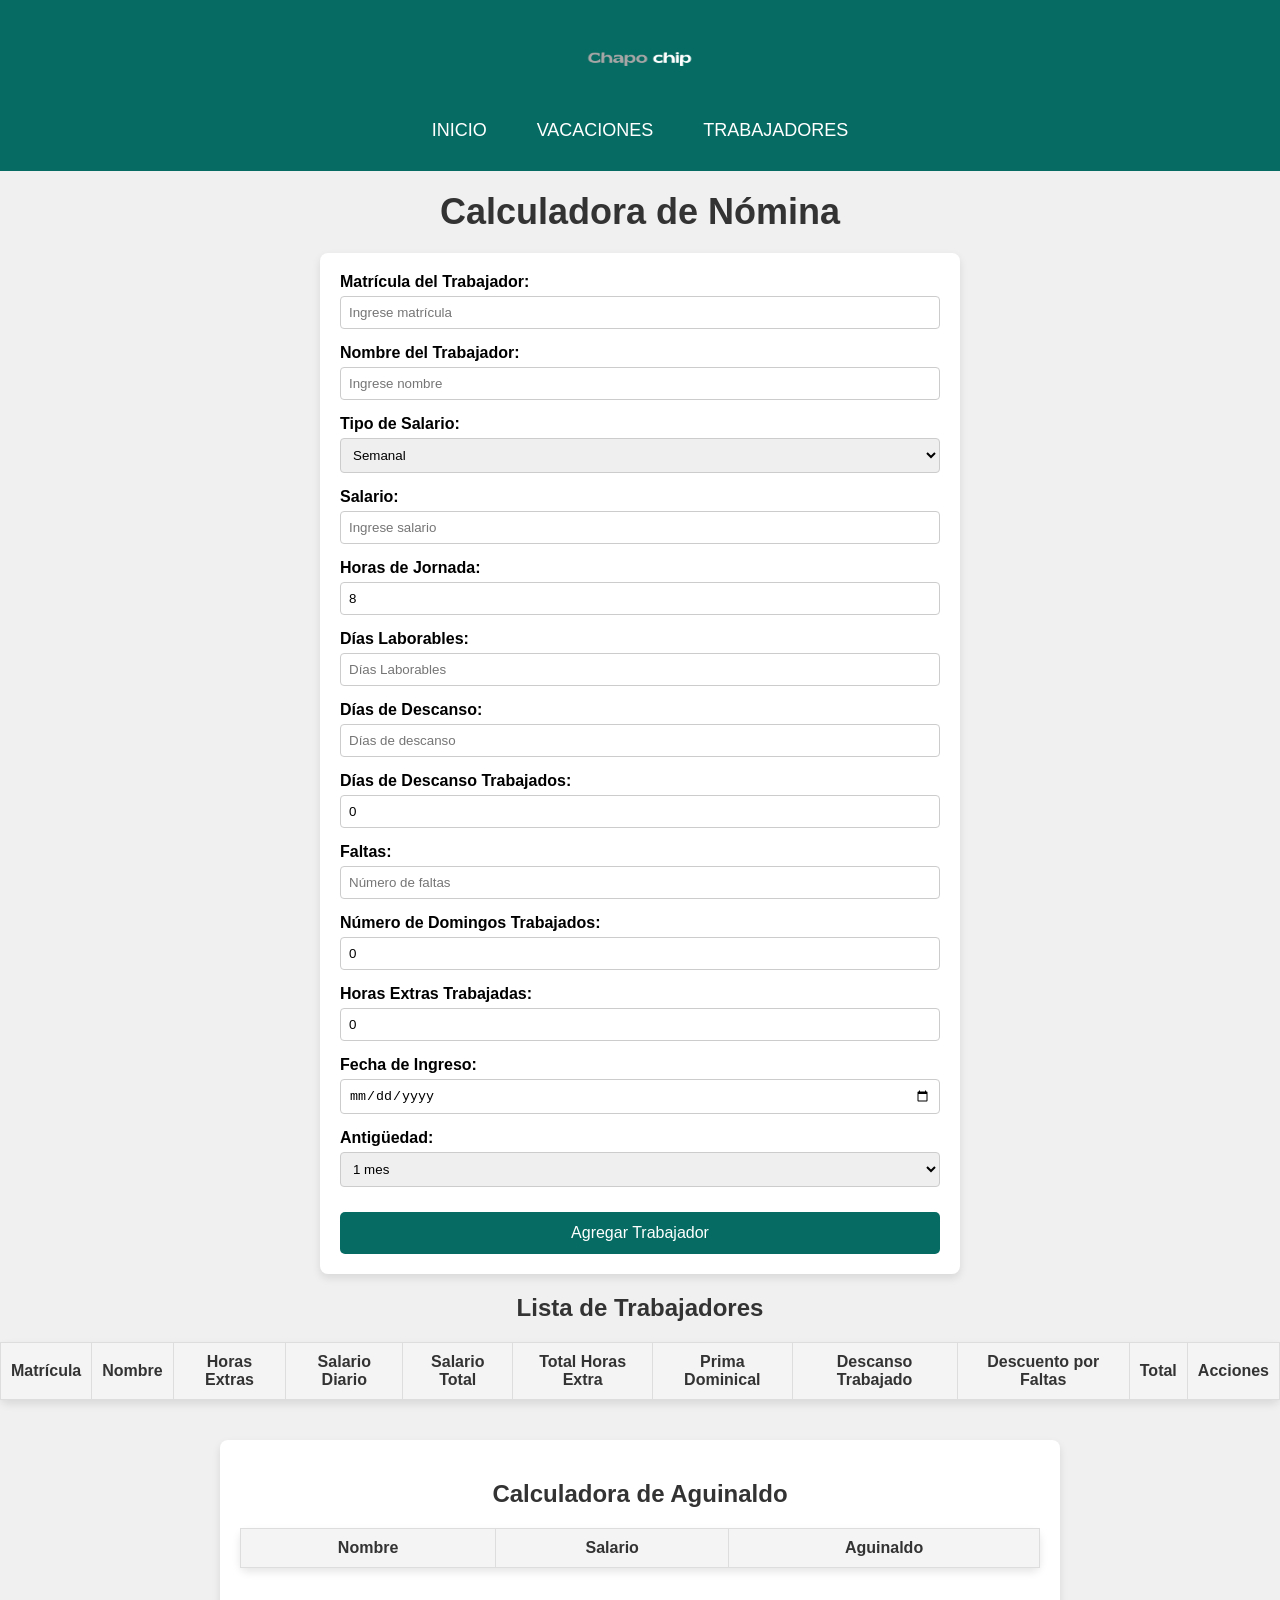
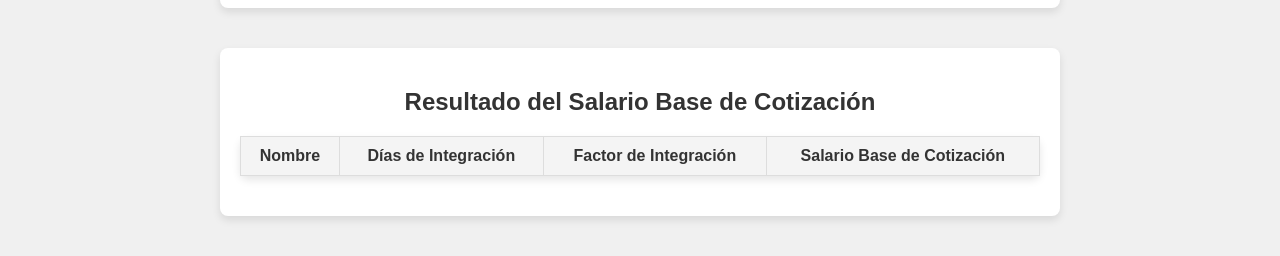
<file: Calculadora.html>
<!DOCTYPE html>
<html lang="es">
<head>
    <meta charset="UTF-8">
    <meta name="viewport" content="width=device-width, initial-scale=1.0">
    <title>Calculadora de Nómina para Varios Trabajadores</title>
    <link rel="stylesheet" href="calculadora.css">
</head>
<body>
    
    <div class="parlar">
        <div class="logo">
            <img src="Añadir texto.png" alt="logo">
        </div>
        <nav class="barista">
            
            <a href="index.html">Inicio</a>
            <a href="Vacaciones.html">Vacaciones</a>
            <a href="trabajadores.html">Trabajadores</a>
        </nav>
    </div>

    <div class="head">
        <h1>Calculadora de Nómina</h1>
    </div>

    <div class="form-container">
        <div class="form-group">
            <label for="matricula">Matrícula del Trabajador:</label>
            <input type="text" id="matricula" placeholder="Ingrese matrícula">
        </div>
        <div class="form-group">
            <label for="nombre">Nombre del Trabajador:</label>
            <input type="text" id="nombre" placeholder="Ingrese nombre">
        </div>
        <div class="form-group">
            <label for="tipoSalario">Tipo de Salario:</label>
            <select id="tipoSalario">
                <option value="7">Semanal</option>
                <option value="15">Quincenal</option>
                <option value="30">Mensual</option>
            </select>
        </div>
        <div class="form-group">
            <label for="salario">Salario:</label>
            <input type="number" id="salario" placeholder="Ingrese salario">
        </div>
        <div class="form-group">
            <label for="horasJornada">Horas de Jornada:</label>
            <input type="number" id="horasJornada" placeholder="Horas de jornada laboral" value="8">
        </div>
        <div class="form-group">
            <label for="diaslaborables">Días Laborables:</label>
            <input type="number" id="diaslaborables" placeholder="Días Laborables">
        </div>
        <div class="form-group">
            <label for="diasDescanso">Días de Descanso:</label>
            <input type="number" id="diasDescanso" placeholder="Días de descanso">
        </div>
        <div class="form-group">
            <label for="diasDescansoTrabajado">Días de Descanso Trabajados:</label>
            <input type="number" id="diasDescansoTrabajado" placeholder="Días de descanso trabajados" value="0">
        </div>
        <div class="form-group">
            <label for="faltas">Faltas:</label>
            <input type="number" id="faltas" placeholder="Número de faltas">
        </div>
        <div class="form-group">
            <label for="domingosTrabajados">Número de Domingos Trabajados:</label>
            <input type="number" id="domingosTrabajados" placeholder="Número de domingos trabajados" value="0">
        </div>
        <div class="form-group">
            <label for="horasExtras">Horas Extras Trabajadas:</label>
            <input type="number" id="horasExtras" placeholder="Horas extras trabajadas" value="0">
        </div>
        <div class="form-group">
            <label for="fechaIngreso">Fecha de Ingreso:</label>
            <input type="date" id="fechaIngreso" placeholder="Fecha de ingreso">
        </div>
        <div class="form-group">
            <label for="antiguedad">Antigüedad:</label>
            <select id="antiguedad">
                <option value="1mes">1 mes</option>
                <option value="2 meses">2 meses </option>
                <option value="3 meses">3 meses </option>
                <option value="4 meses">4 meses </option>
                <option value="5 meses">5 meses </option>
                <option value="6 meses">6 meses </option>
                <option value="7 meses">7 meses </option>
                <option value="8 meses">8 meses </option>
                <option value="9 meses">9 meses </option>
                <option value="10 meses">10 meses </option>
                <option value="11meses">11 meses </option>
                
                <option value="1año">1 año o mas</option>
            
            </select>
        </div>
        <button onclick="agregarTrabajador()">Agregar Trabajador</button>
    </div>

    <div class="trabajadores">
        <h2>Lista de Trabajadores</h2>
        <table id="tablaTrabajadores">
            <thead>
                <tr>
                    <th>Matrícula</th>
                    <th>Nombre</th>
                    <th>Horas Extras</th>
                    <th>Salario Diario</th>
                    <th>Salario Total</th>
                    <th>Total Horas Extra</th>
                    <th>Prima Dominical</th>
                    <th>Descanso Trabajado</th>
                    <th>Descuento por Faltas</th>
                    <th>Total</th>
                    <th>Acciones</th>
                </tr>
            </thead>
            <tbody id="cuerpoTabla"></tbody>
        </table>
    </div>

    <div class="aguinaldo">
        <h2>Calculadora de Aguinaldo</h2>
        <table id="tablaAguinaldo">
            <thead>
                <tr>
                    <th>Nombre</th>
                    <th>Salario</th>
                    <th>Aguinaldo</th>
                </tr>
            </thead>
            <tbody id="cuerpoTablaAguinaldo"></tbody>
        </table>
    </div>

    <div class="salario-base-cotizacion">
        <h2>Resultado del Salario Base de Cotización</h2>
        <table id="tablaSalarioBase">
            <thead>
                <tr>
                    <th>Nombre</th>
                    <th>Días de Integración</th>
                    <th>Factor de Integración</th>
                    <th>Salario Base de Cotización</th>
                </tr>
            </thead>
            <tbody id="cuerpoTablaSalarioBase"></tbody>
        </table>
    </div>

    <script>
      function agregarTrabajador() {
    const matricula = document.getElementById('matricula').value;
    const nombre = document.getElementById('nombre').value;
    const tipoSalario = document.getElementById('tipoSalario').value;
    const salario = parseFloat(document.getElementById('salario').value);
    const horasJornada = parseFloat(document.getElementById('horasJornada').value);
    const diaslaborables = parseInt(document.getElementById('diaslaborables').value);
    const diasDescanso = parseInt(document.getElementById('diasDescanso').value);
    const diasDescansoTrabajado = parseInt(document.getElementById('diasDescansoTrabajado').value);
    const faltas = parseInt(document.getElementById('faltas').value);
    const domingosTrabajados = parseInt(document.getElementById('domingosTrabajados').value);
    const horasExtras = parseInt(document.getElementById('horasExtras').value);

    const fechaIngreso = document.getElementById('fechaIngreso').value;
    const antiguedad = document.getElementById('antiguedad').value;

    let salarioTotal = salario;
    let salarioDiario = 0;
    let primaDominical = 0;
    let descansoTrabajado = 0;
    let descuentoFaltas = 0;
    let TotalHorasExtra = 0;

    let total = salarioTotal;

    if (tipoSalario === "7") {
        salarioDiario = salario / 7;
    } else if (tipoSalario === "15") {
        salarioDiario = salario / 15;
    } else if (tipoSalario === "30") {
        salarioDiario = salario / 30;
    }

    if (domingosTrabajados > 0) {
        primaDominical = salarioDiario * 0.25 * domingosTrabajados;
    }

    if (diasDescansoTrabajado > 0) {
        descansoTrabajado = salarioDiario * diasDescansoTrabajado * 2;
    }
    let salarioxhora = salarioDiario / horasJornada;
    let pasoUno = diasDescanso / diaslaborables;
    let diastrabajados = diaslaborables - faltas;
    let pasoDos = diastrabajados * pasoUno;
    let pasoTres = salarioDiario * pasoDos;
    let pasoCuatro = salarioDiario * diastrabajados;
    let pasoCinco = pasoTres + pasoCuatro;

    descuentoFaltas = salario - pasoCinco;

    if (horasJornada <= 9) {
        TotalHorasExtra = salarioxhora * horasExtras * 2;
    } else if (horasJornada > 9) {
        TotalHorasExtra = salarioxhora * horasExtras * 3;
    }

    total = salarioTotal + primaDominical + descansoTrabajado - descuentoFaltas + TotalHorasExtra;

    let tbody = document.getElementById('cuerpoTabla');
    let row = tbody.insertRow();
    row.insertCell(0).textContent = matricula;
    row.insertCell(1).textContent = nombre;
    row.insertCell(2).textContent = horasExtras;
    row.insertCell(3).textContent = salarioDiario.toFixed(2);
    row.insertCell(4).textContent = salarioTotal.toFixed(2);
    row.insertCell(5).textContent = TotalHorasExtra.toFixed(2);
    row.insertCell(6).textContent = primaDominical.toFixed(2);
    row.insertCell(7).textContent = descansoTrabajado.toFixed(2);
    row.insertCell(8).textContent = descuentoFaltas.toFixed(2);
    row.insertCell(9).textContent = total.toFixed(2);
    row.insertCell(10).innerHTML = "<button onclick='eliminarFila(this)'>Eliminar</button>";

    // Cálculo del aguinaldo
    let aguinaldo = 0;
    if (antiguedad === "1mes") {
        aguinaldo = 30 * 15 / 365;
    } else if (antiguedad === "2meses") {
        aguinaldo = 60 * 15 / 365;
    } else if (antiguedad === "3meses") {
        aguinaldo = 90 * 15 / 365;
    } else if (antiguedad === "4meses") {
        aguinaldo = 120 * 15 / 365;
    } else if (antiguedad === "5meses") {
        aguinaldo = 150 * 15 / 365;
    } else if (antiguedad === "6meses") {
        aguinaldo = 180 * 15 / 365;
    } else if (antiguedad === "7meses") {
        aguinaldo = 210 * 15 / 365;
    } else if (antiguedad === "9meses") {
        aguinaldo = 240 * 15 / 365;
    } else if (antiguedad === "10meses") {
        aguinaldo = 270 * 15 / 365;
    } else if (antiguedad === "11meses") {
        aguinaldo = 300 * 15 / 365;
    } else if (antiguedad === "1año") {
        aguinaldo = salarioDiario * 15;
    }

    let tbodyAguinaldo = document.getElementById('cuerpoTablaAguinaldo');
    let rowAguinaldo = tbodyAguinaldo.insertRow();
    rowAguinaldo.insertCell(0).textContent = matricula;
    rowAguinaldo.insertCell(1).textContent = salarioDiario.toFixed(2);
    rowAguinaldo.insertCell(2).textContent = aguinaldo.toFixed(2);

    let diasIntegracion = 30; 
    let factorIntegracion = 1.045; 
    let salarioBaseCotizacion = salarioTotal * factorIntegracion;
    let tbodySalarioBase = document.getElementById('cuerpoTablaSalarioBase');
    let rowSalarioBase = tbodySalarioBase.insertRow();
    rowSalarioBase.insertCell(0).textContent = nombre;
    rowSalarioBase.insertCell(1).textContent = diasIntegracion;
    rowSalarioBase.insertCell(2).textContent = factorIntegracion.toFixed(3);
    rowSalarioBase.insertCell(3).textContent = salarioBaseCotizacion.toFixed(2);
}


    </script>
</body>
</html>
</file>
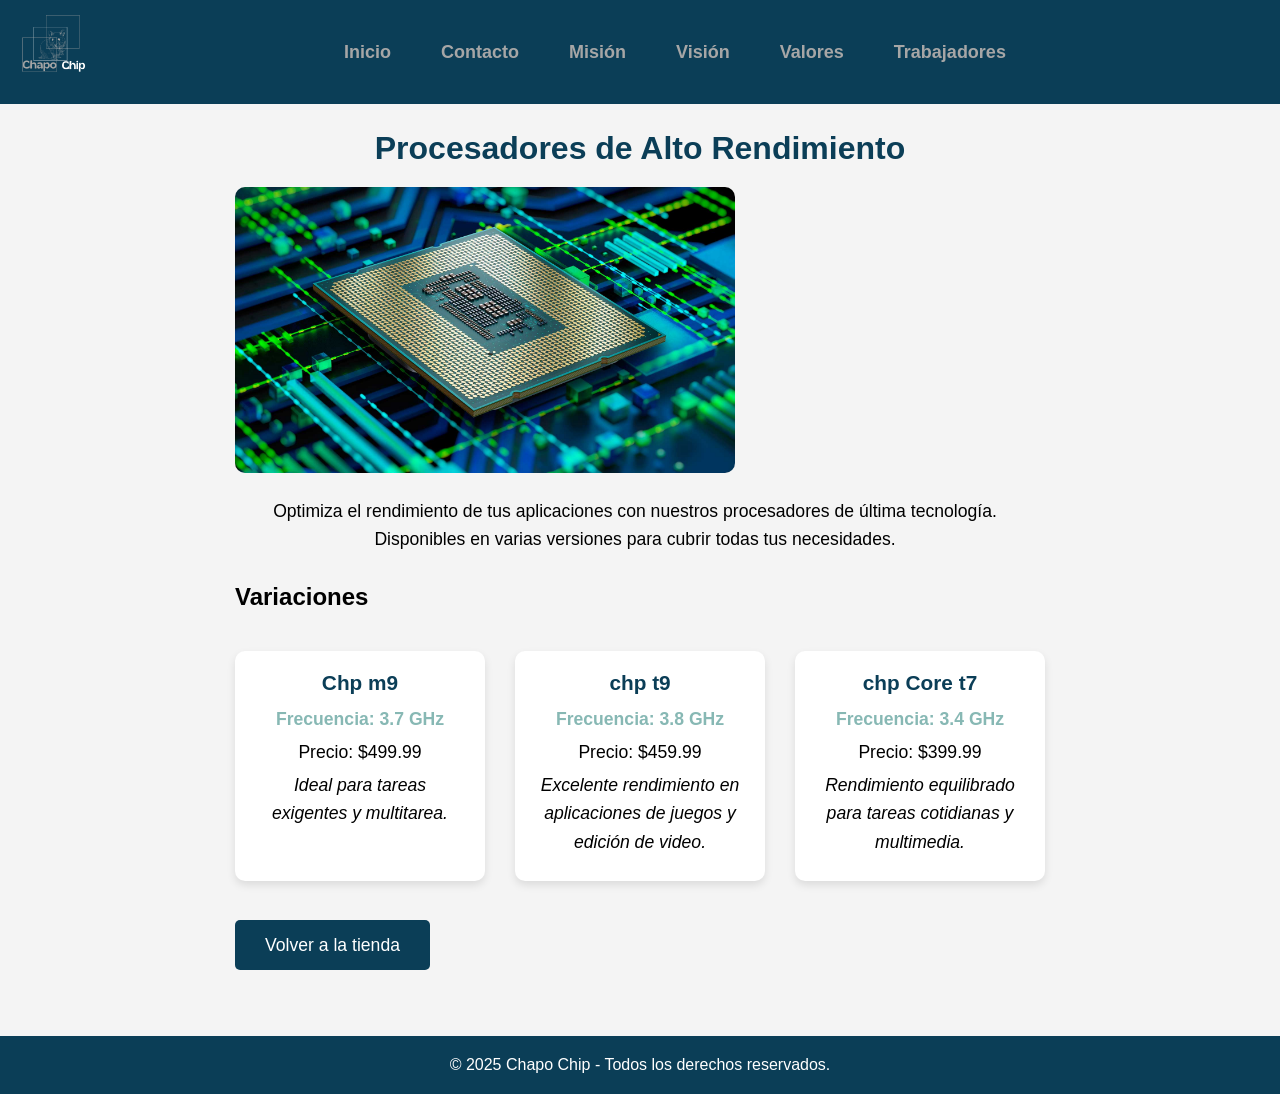
<file: Procesadores.html>
<!DOCTYPE html>
<html lang="es">
<head>
    <meta charset="UTF-8">
    <meta name="viewport" content="width=device-width, initial-scale=1.0">
    <link rel="stylesheet" href="Procesador.css">
    <title>Procesadores de Alto Rendimiento - Chapo Chip</title>
</head>
<body>

    
    <div class="head">
        <div class="logo">
            <img src="3.png" alt="Logo Chapo Chip">
        </div>
        <nav class="navbar">
            <a href="index.html">Inicio</a>
            <a href="index.html">Contacto</a>
            <a href="index.html">Misión</a>
            <a href="index.html">Visión</a>
            <a href="index.html">Valores</a>
            <a href="sesion.html">Trabajadores</a>
        </nav>
          <div class="hamburger" id="hamburger">
            <i class="fa fa-bars"></i>
        </div>
    </div>

    
    <section class="productos-detalles">
        <div class="producto-info">
            <br>
            <br>
            <br>
            <br>
            <br>
           
            <h1>Procesadores de Alto Rendimiento</h1>
            <img src="aa.jpg" alt="Procesador">
            <p>Optimiza el rendimiento de tus aplicaciones con nuestros procesadores de última tecnología. Disponibles en varias versiones para cubrir todas tus necesidades.</p>
         
            <h2>Variaciones</h2>
            <div class="variaciones">
                <div class="variantes">
                    <h3>Chp m9</h3>
                    <p>Frecuencia: 3.7 GHz</p>
                    <p>Precio: $499.99</p>
                    <p>Ideal para tareas exigentes y multitarea.</p>
                </div>
                <div class="variantes">
                    <h3>chp t9</h3>
                    <p>Frecuencia: 3.8 GHz</p>
                    <p>Precio: $459.99</p>
                    <p>Excelente rendimiento en aplicaciones de juegos y edición de video.</p>
                </div>
                <div class="variantes">
                    <h3>chp Core t7</h3>
                    <p>Frecuencia: 3.4 GHz</p>
                    <p>Precio: $399.99</p>
                    <p>Rendimiento equilibrado para tareas cotidianas y multimedia.</p>
                </div>
            </div>
<br>
<br>
<br>
            <a href="tienda.html" class="cta-button">Volver a la tienda</a>
        </div>
    </section>

    
    <footer>
        <p>&copy; 2025 Chapo Chip - Todos los derechos reservados.</p>
    </footer>
<script>
        const hamburger = document.getElementById('hamburger');
        const navbar = document.querySelector('.navbar');
    
        hamburger.addEventListener('click', () => {
            navbar.classList.toggle('active');
        });
    </script>
    
</body>
</html>
</file>
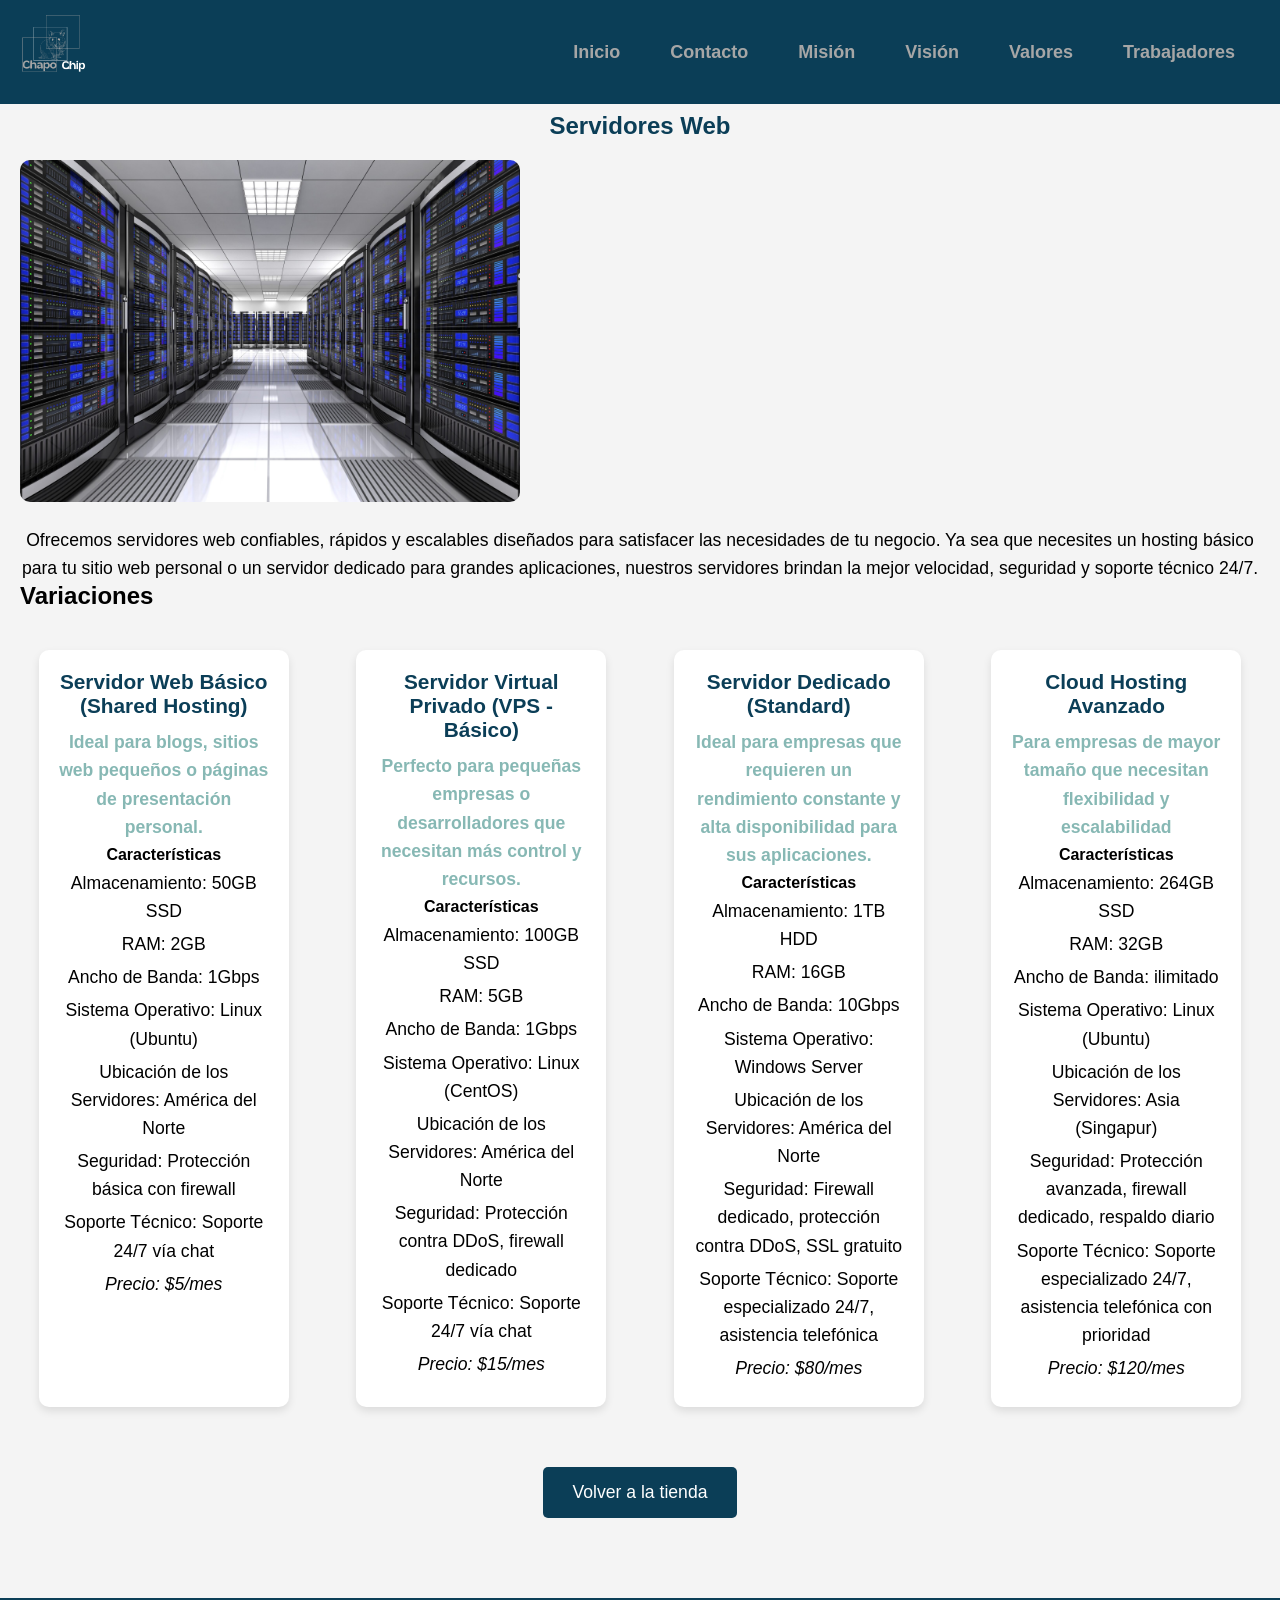
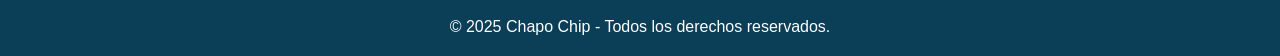
<file: ServidoresW.html>
<!DOCTYPE html>
<html lang="es">
<head>
    <meta charset="UTF-8">
    <meta name="viewport" content="width=device-width, initial-scale=1.0">
    <link rel="stylesheet" href="Tarjetasgraficas.css">
    <title>Tarjetas Gráficas para Gaming - Chapo Chip</title>
</head>
<body>

    
    <div class="head">
        <div class="logo">
            <img src="3.png" alt="Logo Chapo Chip">
        </div>
        <nav class="navbar">
            <a href="index.html">Inicio</a>
            <a href="index.html">Contacto</a>
            <a href="index.html">Misión</a>
            <a href="index.html">Visión</a>
            <a href="index.html">Valores</a>
            <a href="sesion.html">Trabajadores</a>
        </nav>
        <div class="hamburger" id="hamburger">
            <i class="fa fa-bars"></i>
        </div>
        
    </div>
        <section class="productos-detalles">
           <div class="producto-info">
            <br>
            <br>
            <br>
            <br>
             <h1>Servidores Web </h1>
             <img src="R (2).jpg" alt="Serverimg">

             <p>Ofrecemos servidores web confiables, rápidos y escalables diseñados para satisfacer 
                las necesidades de tu negocio. Ya sea que necesites un hosting básico para tu sitio web 
                personal o un servidor dedicado para grandes aplicaciones, 
                nuestros servidores brindan la mejor velocidad, seguridad y soporte técnico 24/7.</p>
            <h2> Variaciones</h2>
          <div class="variables">
            <div class="variantes"> 
                <h3> Servidor Web Básico (Shared Hosting)</h3>
                <p>Ideal para blogs, sitios web pequeños o páginas de presentación personal.
                    </p>
                    <h4>Características</h4>
                <p>Almacenamiento: 50GB SSD </p>
                    <p>RAM: 2GB </p>
                    <p>Ancho de Banda: 1Gbps </p>
                    <p>Sistema Operativo: Linux (Ubuntu) </p>
                     <p>Ubicación de los Servidores: América del Norte </p>
                    <p>Seguridad: Protección básica con firewall </p>
                    <p>Soporte Técnico: Soporte 24/7 vía chat </p>
                    <p> Precio: $5/mes</p>
            </div>
            <div class="variantes">
                <h3>Servidor Virtual Privado (VPS - Básico)</h3>
                <p>Perfecto para pequeñas empresas o desarrolladores que necesitan más control y recursos.
                </p>
                <h4>Características</h4>
                <p>Almacenamiento: 100GB SSD </p>
                    <p>RAM: 5GB </p>
                    <p>Ancho de Banda: 1Gbps </p>
                    <p>Sistema Operativo: Linux (CentOS) </p>
                     <p>Ubicación de los Servidores: América del Norte </p>
                    <p>Seguridad: Protección contra DDoS, firewall dedicado </p>
                    <p>Soporte Técnico: Soporte 24/7 vía chat </p>
                    <p> Precio: $15/mes</p>

            </div>
            <div class="variantes">
                <h3>Servidor Dedicado (Standard)</h3>
                <p>Ideal para empresas que requieren un rendimiento constante y 
                    alta disponibilidad para sus aplicaciones.</p>
                    <h4>Características</h4>
                <p>Almacenamiento: 1TB HDD</p>
                    <p>RAM: 16GB </p>
                    <p>Ancho de Banda: 10Gbps </p>
                    <p>Sistema Operativo: Windows Server </p>
                     <p>Ubicación de los Servidores: América del Norte </p>
                    <p>Seguridad: Firewall dedicado, protección contra DDoS, SSL gratuito </p>
                    <p>Soporte Técnico: Soporte especializado 24/7, asistencia telefónica
                    </p>
                    <p> Precio: $80/mes</p>


            </div>
            <div class="variantes">
                <h3> Cloud Hosting Avanzado</h3>
                <p>Para empresas de mayor tamaño que necesitan flexibilidad y escalabilidad</p>
                    <h4>Características</h4>
                <p>Almacenamiento: 264GB SSD</p>
                    <p>RAM: 32GB </p>
                    <p>Ancho de Banda: ilimitado </p>
                    <p>Sistema Operativo: Linux (Ubuntu) </p>
                     <p>Ubicación de los Servidores: Asia (Singapur) </p>
                    <p>Seguridad: Protección avanzada, firewall dedicado, respaldo diario </p>
                    <p>Soporte Técnico: Soporte especializado 24/7, asistencia telefónica con prioridad
                    </p>
                    <p> Precio: $120/mes</p>
            </div>
            <a href="tienda.html" class="cta-button">Volver a la tienda</a>
        
          </div>


           </div>
        </section>

        <footer>
            <p>&copy; 2025 Chapo Chip - Todos los derechos reservados.</p>
        </footer>
        <script>
            const hamburger = document.getElementById('hamburger');
            const navbar = document.querySelector('.navbar');
        
            hamburger.addEventListener('click', () => {
                navbar.classList.toggle('active');
            });
        </script>
</body>
</html>
</file>
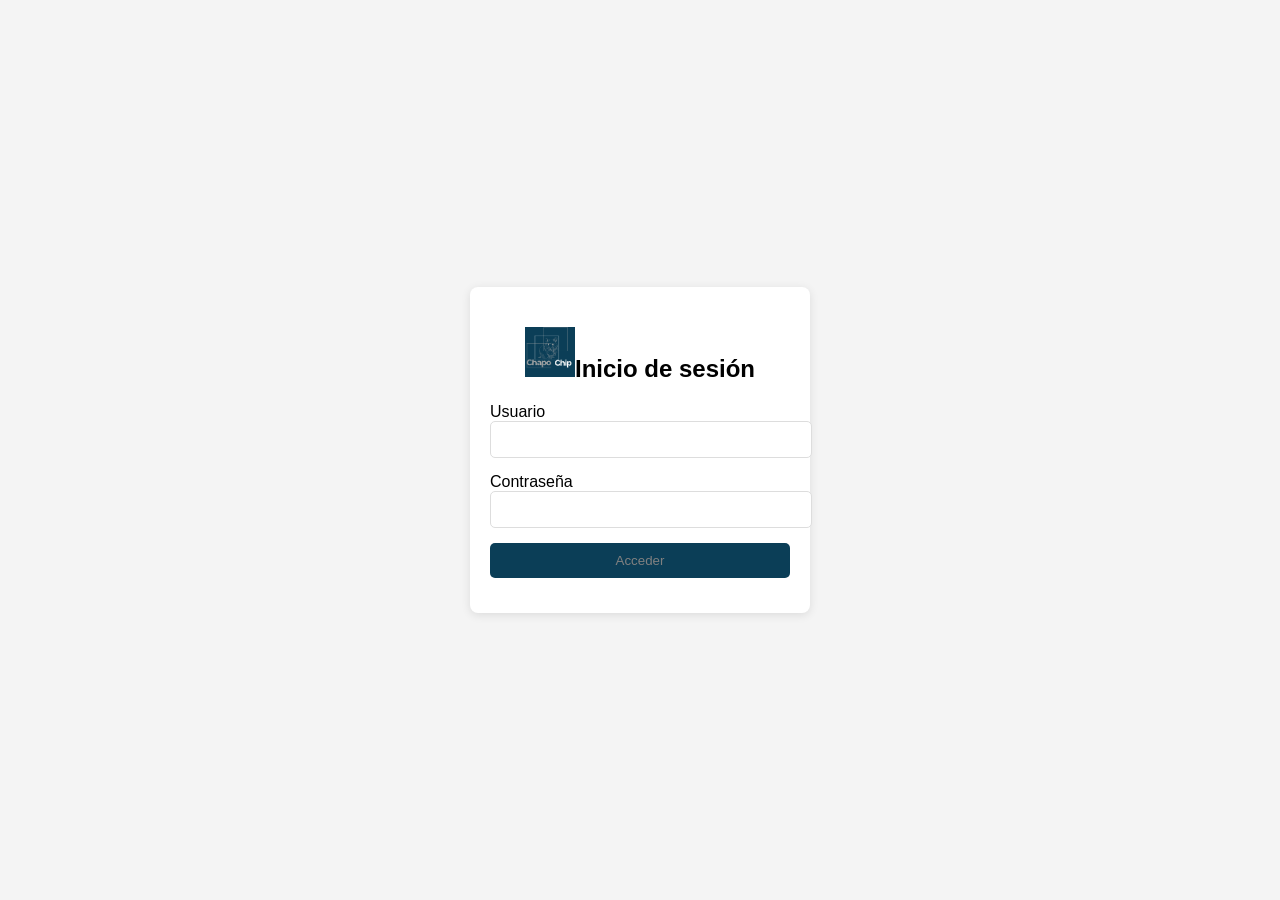
<file: sesion.html>
<!DOCTYPE html>
<html lang="es">
<head>
    <meta charset="UTF-8">
    <meta name="viewport" content="width=device-width, initial-scale=1.0">
    <link rel="stylesheet" href="inicio.css">
    <title>Autenticación</title>
    <style>
        
    </style>
</head>
<body>

    
    <div class="login-container">
        <h2> <img src="3.png" height="50px" width="50px" alt="logo">Inicio de sesión</h2> 
        <form id="loginForm" onsubmit="return validateLogin()">
            <div class="input-group">
                <label for="username">Usuario</label>
                <input type="text" id="username" name="username" required>
            </div>
            <div class="input-group">
                <label for="password">Contraseña</label>
                <input type="password" id="password" name="password" required>
            </div>
            <div class="input-group">
                <button type="submit">Acceder</button>
            </div>
        </form>
        <div id="errorMessage" class="error-message"></div>
    </div>

    <script>
        
        const users = {
            "Paco´s": "Paco16",
            "Angel": "1234",
            "Karen": "2024",
            "Emily": "2024",
            "Moises": "2024",
        };

        function validateLogin() {
            const username = document.getElementById("username").value;
            const password = document.getElementById("password").value;
            const errorMessage = document.getElementById("errorMessage");

            
            if (users[username] && users[username] === password) {
                
                window.location.href = "trabajadores.html"; 
                return false;  
            } else {
                
                errorMessage.textContent = "Usuario o contraseña incorrectos. Intenta nuevamente.";
                return false; 
            }
        }
    </script>

</body>
</html>
</file>
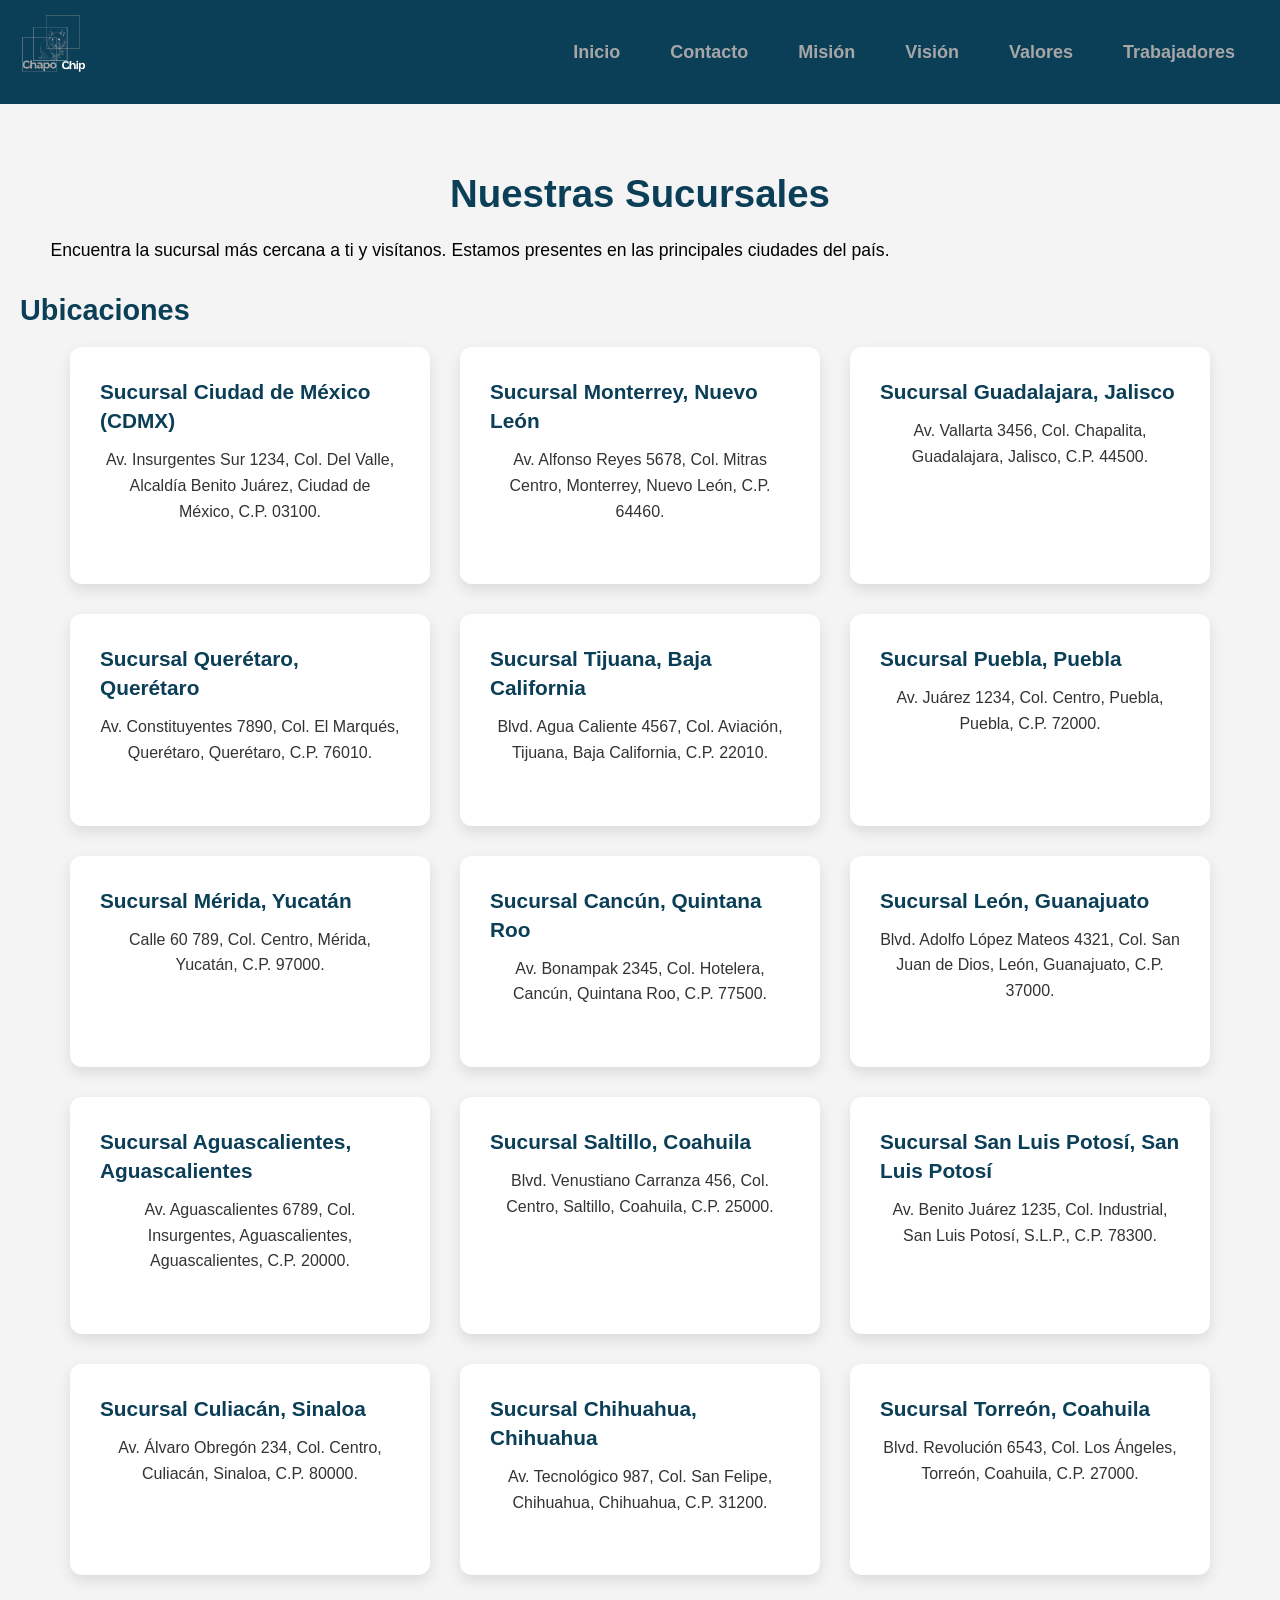
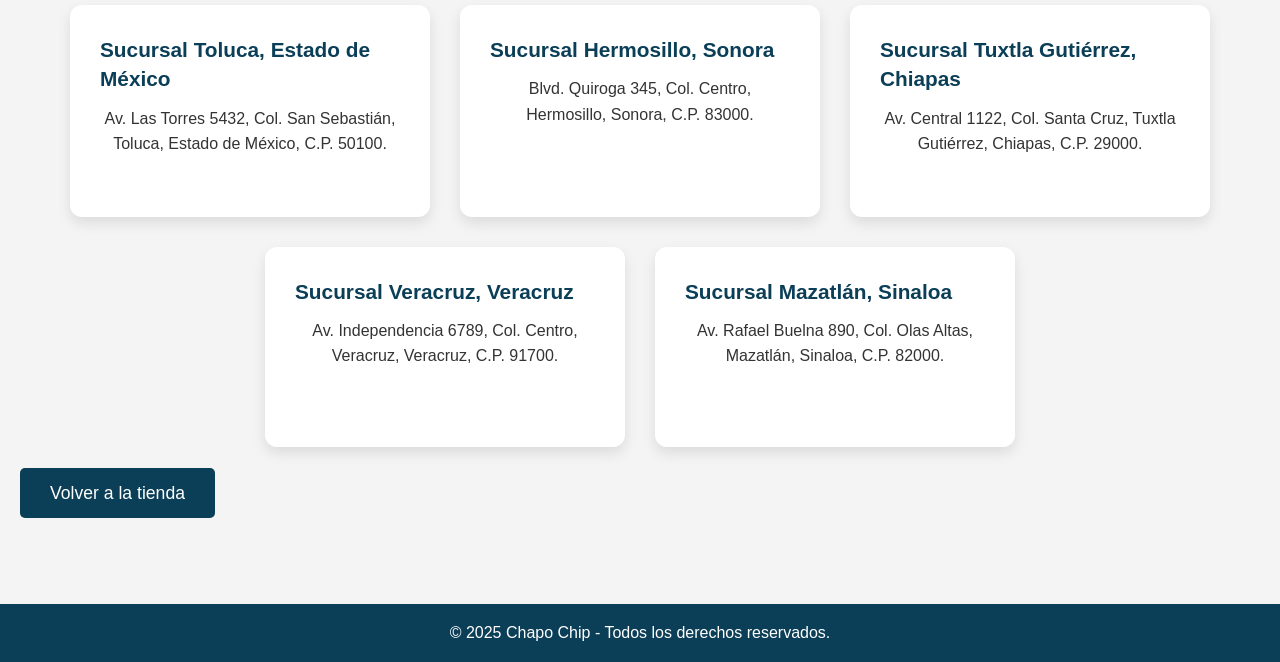
<file: Sucursales.html>
<!DOCTYPE html>
<html lang="es">
<head>
    <meta charset="UTF-8">
    <meta name="viewport" content="width=device-width, initial-scale=1.0">
    <link rel="stylesheet" href="sucursales.css">
    <title>Sucursales - Chapo Chip</title>
</head>
<body>

    <div class="head">
        <div class="logo">
            <img src="3.png" alt="Logo Chapo Chip">
        </div>
        <nav class="navbar">
            <a href="index.html">Inicio</a>
            <a href="index.html">Contacto</a>
            <a href="index.html">Misión</a>
            <a href="index.html">Visión</a>
            <a href="index.html">Valores</a>
            <a href="sesion.html">Trabajadores</a>
        </nav>
        <div class="hamburger" id="hamburger">
            <i class="fa fa-bars"></i>
        </div>
    </div>

    <section class="productos-detalles">
        <div class="producto-info">
            <br><br><br><br>
            <h1>Nuestras Sucursales</h1>
            
            <p>Encuentra la sucursal más cercana a ti y visítanos. Estamos presentes en las principales ciudades del país.</p>
            
            <h2>Ubicaciones</h2>
            <div class="variables">
                <div class="variantes">
                    <h3>Sucursal Ciudad de México (CDMX)</h3>
                    <p>Av. Insurgentes Sur 1234, Col. Del Valle, Alcaldía Benito Juárez, Ciudad de México, C.P. 03100.</p>
                </div>
                <div class="variantes">
                    <h3>Sucursal Monterrey, Nuevo León</h3>
                    <p>Av. Alfonso Reyes 5678, Col. Mitras Centro, Monterrey, Nuevo León, C.P. 64460.</p>
                </div>
                <div class="variantes">
                    <h3>Sucursal Guadalajara, Jalisco</h3>
                    <p>Av. Vallarta 3456, Col. Chapalita, Guadalajara, Jalisco, C.P. 44500.</p>
                </div>
                <div class="variantes">
                    <h3>Sucursal Querétaro, Querétaro</h3>
                    <p>Av. Constituyentes 7890, Col. El Marqués, Querétaro, Querétaro, C.P. 76010.</p>
                </div>
                <div class="variantes">
                    <h3>Sucursal Tijuana, Baja California</h3>
                    <p>Blvd. Agua Caliente 4567, Col. Aviación, Tijuana, Baja California, C.P. 22010.</p>
                </div>
                <div class="variantes">
                    <h3>Sucursal Puebla, Puebla</h3>
                    <p>Av. Juárez 1234, Col. Centro, Puebla, Puebla, C.P. 72000.</p>
                </div>
                <div class="variantes">
                    <h3>Sucursal Mérida, Yucatán</h3>
                    <p>Calle 60 789, Col. Centro, Mérida, Yucatán, C.P. 97000.</p>
                </div>
                <div class="variantes">
                    <h3>Sucursal Cancún, Quintana Roo</h3>
                    <p>Av. Bonampak 2345, Col. Hotelera, Cancún, Quintana Roo, C.P. 77500.</p>
                </div>
                <div class="variantes">
                    <h3>Sucursal León, Guanajuato</h3>
                    <p>Blvd. Adolfo López Mateos 4321, Col. San Juan de Dios, León, Guanajuato, C.P. 37000.</p>
                </div>
                <div class="variantes">
                    <h3>Sucursal Aguascalientes, Aguascalientes</h3>
                    <p>Av. Aguascalientes 6789, Col. Insurgentes, Aguascalientes, Aguascalientes, C.P. 20000.</p>
                </div>
                <div class="variantes">
                    <h3>Sucursal Saltillo, Coahuila</h3>
                    <p>Blvd. Venustiano Carranza 456, Col. Centro, Saltillo, Coahuila, C.P. 25000.</p>
                </div>
                <div class="variantes">
                    <h3>Sucursal San Luis Potosí, San Luis Potosí</h3>
                    <p>Av. Benito Juárez 1235, Col. Industrial, San Luis Potosí, S.L.P., C.P. 78300.</p>
                </div>
                <div class="variantes">
                    <h3>Sucursal Culiacán, Sinaloa</h3>
                    <p>Av. Álvaro Obregón 234, Col. Centro, Culiacán, Sinaloa, C.P. 80000.</p>
                </div>
                <div class="variantes">
                    <h3>Sucursal Chihuahua, Chihuahua</h3>
                    <p>Av. Tecnológico 987, Col. San Felipe, Chihuahua, Chihuahua, C.P. 31200.</p>
                </div>
                <div class="variantes">
                    <h3>Sucursal Torreón, Coahuila</h3>
                    <p>Blvd. Revolución 6543, Col. Los Ángeles, Torreón, Coahuila, C.P. 27000.</p>
                </div>
                <div class="variantes">
                    <h3>Sucursal Toluca, Estado de México</h3>
                    <p>Av. Las Torres 5432, Col. San Sebastián, Toluca, Estado de México, C.P. 50100.</p>
                </div>
                <div class="variantes">
                    <h3>Sucursal Hermosillo, Sonora</h3>
                    <p>Blvd. Quiroga 345, Col. Centro, Hermosillo, Sonora, C.P. 83000.</p>
                </div>
                <div class="variantes">
                    <h3>Sucursal Tuxtla Gutiérrez, Chiapas</h3>
                    <p>Av. Central 1122, Col. Santa Cruz, Tuxtla Gutiérrez, Chiapas, C.P. 29000.</p>
                </div>
                <div class="variantes">
                    <h3>Sucursal Veracruz, Veracruz</h3>
                    <p>Av. Independencia 6789, Col. Centro, Veracruz, Veracruz, C.P. 91700.</p>
                </div>
                <div class="variantes">
                    <h3>Sucursal Mazatlán, Sinaloa</h3>
                    <p>Av. Rafael Buelna 890, Col. Olas Altas, Mazatlán, Sinaloa, C.P. 82000.</p>
                </div>
            </div>
            <br><br>
            <a href="tienda.html" class="cta-button">Volver a la tienda</a>
        </div>
    </section>

    <footer>
        <p>&copy; 2025 Chapo Chip - Todos los derechos reservados.</p>
    </footer>

    <script>
        const hamburger = document.getElementById('hamburger');
        const navbar = document.querySelector('.navbar');
    
        hamburger.addEventListener('click', () => {
            navbar.classList.toggle('active');
        });
    </script>

</body>
</html>
</file>
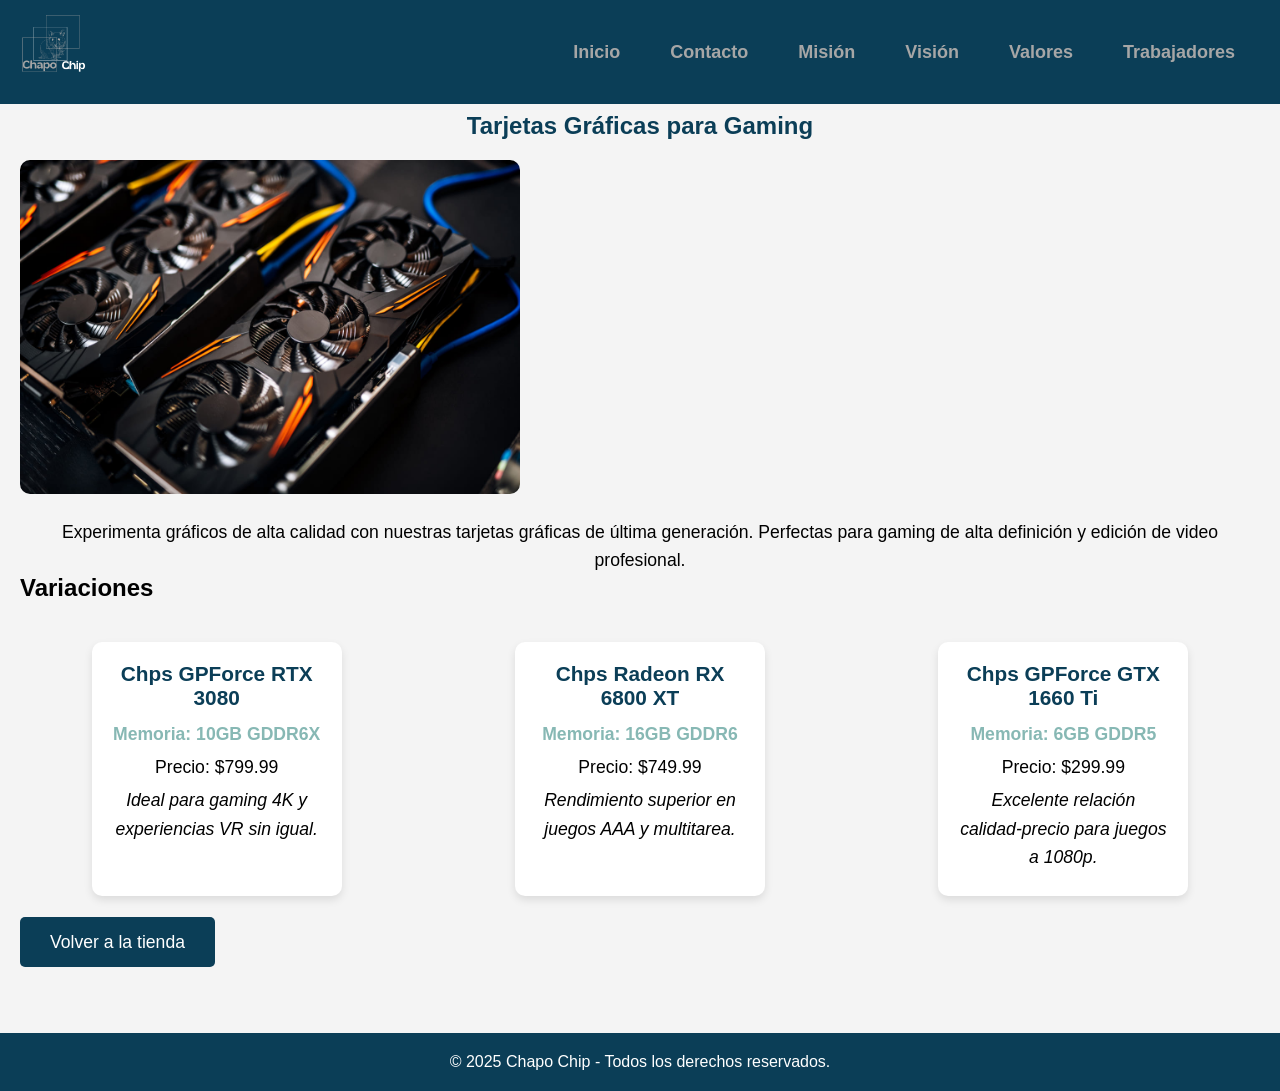
<file: TarjetasG.html>
<!DOCTYPE html>
<html lang="es">
<head>
    <meta charset="UTF-8">
    <meta name="viewport" content="width=device-width, initial-scale=1.0">
    <link rel="stylesheet" href="Tarjetasgraficas.css">
    <title>Tarjetas Gráficas para Gaming - Chapo Chip</title>
</head>
<body>

    
    <div class="head">
        <div class="logo">
            <img src="3.png" alt="Logo Chapo Chip">
        </div>
        <nav class="navbar">
            <a href="index.html">Inicio</a>
            <a href="index.html">Contacto</a>
            <a href="index.html">Misión</a>
            <a href="index.html">Visión</a>
            <a href="index.html">Valores</a>
            <a href="sesion.html">Trabajadores</a>
        </nav>
        <div class="hamburger" id="hamburger">
            <i class="fa fa-bars"></i>
        </div>
        
    </div>

    
    <section class="productos-detalles">
        <div class="producto-info">
            <br>
            <br>
            <br>
            <br>
            

            <h1>Tarjetas Gráficas para Gaming</h1>
        
           
            <img src="R (1).jpg" alt="Tarjeta Gráfica">
            <p>Experimenta gráficos de alta calidad con nuestras tarjetas gráficas de última generación. Perfectas para gaming de alta definición y edición de video profesional.</p>
            
           
            <h2>Variaciones</h2>
            <div class="variables">
                <div class="variantes">
                    <h3>Chps GPForce RTX 3080</h3>
                    <p>Memoria: 10GB GDDR6X</p>
                    <p>Precio: $799.99</p>
                    <p>Ideal para gaming 4K y experiencias VR sin igual.</p>
                </div>
                <div class="variantes">
                    <h3>Chps Radeon RX 6800 XT</h3>
                    <p>Memoria: 16GB GDDR6</p>
                    <p>Precio: $749.99</p>
                    <p>Rendimiento superior en juegos AAA y multitarea.</p>
                </div>
                <div class="variantes">
                    <h3>Chps GPForce GTX 1660 Ti</h3>
                    <p>Memoria: 6GB GDDR5</p>
                    <p>Precio: $299.99</p>
                    <p>Excelente relación calidad-precio para juegos a 1080p.</p>
                </div>
            </div>
             <br>
             <br>
            <a href="tienda.html" class="cta-button">Volver a la tienda</a>
        </div>
    </section>

    
    <footer>
        <p>&copy; 2025 Chapo Chip - Todos los derechos reservados.</p>
    </footer>
    <script>
        const hamburger = document.getElementById('hamburger');
        const navbar = document.querySelector('.navbar');
    
        hamburger.addEventListener('click', () => {
            navbar.classList.toggle('active');
        });
    </script>
    
</body>
</html>
</file>
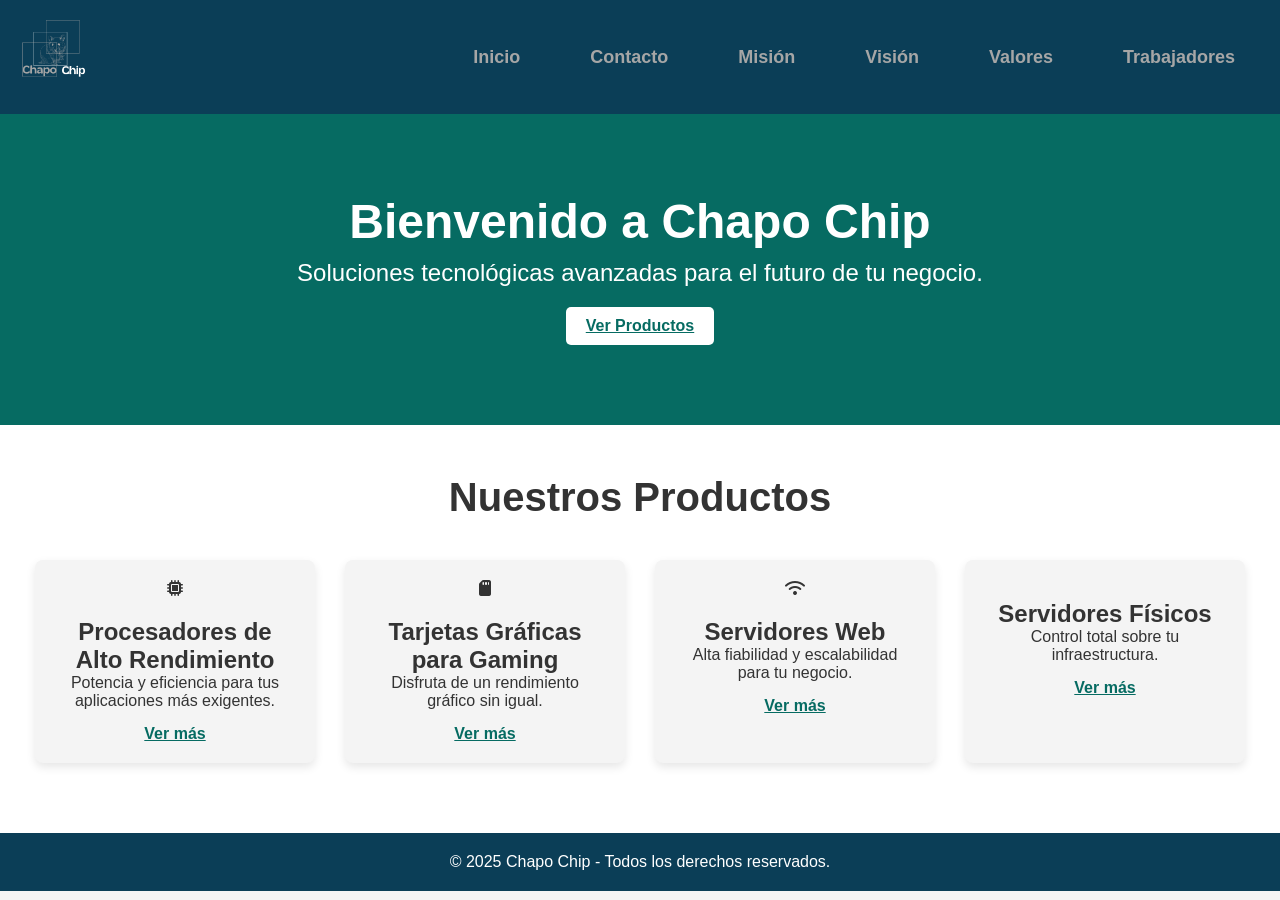
<file: tienda.html>
<!DOCTYPE html>
<html lang="es">
<head>
    <meta charset="UTF-8">
    <meta name="viewport" content="width=device-width, initial-scale=1.0">
    <link rel="stylesheet" href="https://cdnjs.cloudflare.com/ajax/libs/font-awesome/6.6.0/css/all.min.css" integrity="sha512-Kc323vGBEqzTmouAECnVceyQqyqdsSiqLQISBL29aUW4U/M7pSPA/gEUZQqv1cwx4OnYxTxve5UMg5GT6L4JJg==" crossorigin="anonymous" referrerpolicy="no-referrer" />
    <link rel="stylesheet" href="tienda.css">
    <title>Chapo Chip - Tienda de Tecnología</title>
</head>
<body>

    
    <div class="head">
        <div class="logo">
            <img src="3.png" alt="Logo Chapo Chip">
        </div>
        <nav class="navbar">
            <a href="index.html">Inicio</a>
            <a href="index.html">Contacto</a>
            <a href="index.html">Misión</a>
            <a href="index.html">Visión</a>
            <a href="index.html">Valores</a>
            <a href="sesion.html">Trabajadores</a>
        </nav>
        
<div class="hamburger" id="hamburger">
    <i class="fa fa-bars"></i>
</div>

    </div>

 
    <section class="Rapiña">
        <div class="Rapiña-contenido">
            <h1>Bienvenido a Chapo Chip</h1>
            <p>Soluciones tecnológicas avanzadas para el futuro de tu negocio.</p>
            <a href="#productos" class="cta-button">Ver Productos</a>
        </div>
    </section>

 
    <section id="productos" class="productos">
        <h2>Nuestros Productos</h2>
        <div class="producto-lista">
            <div class="product-papu">
                <i class="fa-solid fa-microchip"></i> 
                <h3>Procesadores de Alto Rendimiento</h3>
                <p>Potencia y eficiencia para tus aplicaciones más exigentes.</p>
                <a href="Procesadores.html" class="product-link">Ver más</a>
            </div>
            <div class="product-papu">
                <i class="fa-solid fa-sd-card"></i>
                <h3>Tarjetas Gráficas para Gaming</h3>
                <p>Disfruta de un rendimiento gráfico sin igual.</p>
                <a href="TarjetasG.html" class="product-link">Ver más</a>
            </div>
            <div class="product-papu">
                <i class="fa-solid fa-wifi"></i>
                <h3>Servidores Web</h3>
                <p>Alta fiabilidad y escalabilidad para tu negocio.</p>
                <a href="ServidoresW.html" class="product-link">Ver más</a>
            </div>
            <div class="product-papu">
                <i class="fa-light fa-router"></i>
                <h3>Servidores Físicos</h3>
                <p>Control total sobre tu infraestructura.</p>
                <a href="#" class="product-link">Ver más</a>
            </div>
        </div>
    </section>

  
    <footer>
        <p>&copy; 2025 Chapo Chip - Todos los derechos reservados.</p>
    </footer>
    <script>
        const hamburger = document.getElementById('hamburger');
       const navbar = document.querySelector('.navbar');
    
        hamburger.addEventListener('click', () => {
            navbar.classList.toggle('active');
        });
    </script>
    
</body>
</html>
</file>
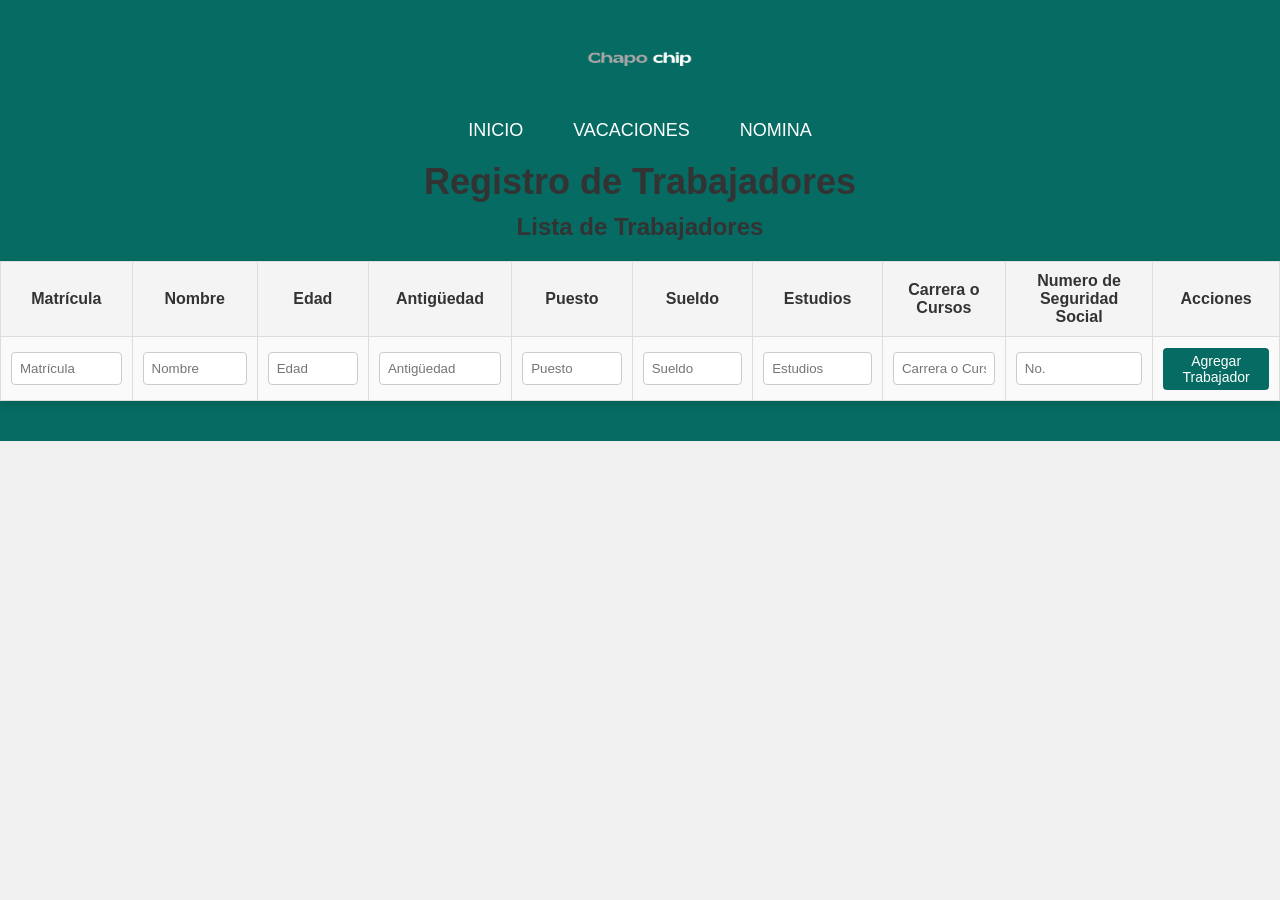
<file: trabajadores.html>
<!DOCTYPE html>
<html lang="es">
<head>
    <meta charset="UTF-8">
    <meta name="viewport" content="width=device-width, initial-scale=1.0">
    <title>Registro de Trabajadores</title>
    <link rel="stylesheet" href="trabajadores.css">
    
    
</head>
<body>
    <div class="head">
        <div class="logo">
            <img src="Añadir texto.png"  alt="logo">
            
        </div>
        <nav class="navbar">
            <a href="index.html">Inicio</a>
            <a href="Vacaciones.html">Vacaciones</a>
            <a href="Calculadora.html">Nomina</a>
        </nav>


    <h1>Registro de Trabajadores</h1>

    <h2>Lista de Trabajadores</h2>
    <table id="tablaTrabajadores">
        <thead>
            <tr>
                <th>Matrícula</th>
                <th>Nombre</th>
                <th>Edad</th>
                <th>Antigüedad</th>
                <th>Puesto</th>
                <th>Sueldo</th>
                <th>Estudios</th>
                <th>Carrera o Cursos</th>
                <th>Numero de Seguridad Social</th>
                <th>Acciones</th> 
            </tr>
        </thead>
        <tbody>
            <tr>
                <td><input type="text" id="matricula" placeholder="Matrícula"></td>
                <td><input type="text" id="nombre" placeholder="Nombre"></td>
                <td><input type="number" id="edad" placeholder="Edad"></td>
                <td><input type="text" id="antiguedad" placeholder="Antigüedad"></td>
                <td><input type="text" id="puesto" placeholder="Puesto"></td>
                <td><input type="number" id="sueldo" placeholder="Sueldo"></td>
                <td><input type="text" id="estudios" placeholder="Estudios"></td>
                <td><input type="text" id="carrera" placeholder="Carrera o Cursos"></td>
                <td><input type="text" id="NoSeguridadSocial" placeholder="No."></td>
                <td><button onclick="agregarTrabajador()">Agregar Trabajador</button></td>
            </tr>
        </tbody>
    </table>

    <script>
        
        function agregarTrabajador() {
           
            const matricula = document.getElementById('matricula').value;
            const nombre = document.getElementById('nombre').value;
            const edad = document.getElementById('edad').value;
            const antiguedad = document.getElementById('antiguedad').value;
            const puesto = document.getElementById('puesto').value;
            const sueldo = document.getElementById('sueldo').value;
            const estudios = document.getElementById('estudios').value;
            const carrera = document.getElementById('carrera').value;
            const NoSeguridadSocial = document.getElementById('NoSeguridadSocial').value;

            
            if (matricula && nombre && edad && antiguedad && puesto && sueldo && estudios&& NoSeguridadSocial) {
                
                const tabla = document.getElementById('tablaTrabajadores').getElementsByTagName('tbody')[0];

                
                const nuevaFila = tabla.insertRow();

                
                nuevaFila.insertCell(0).textContent = matricula;
                nuevaFila.insertCell(1).textContent = nombre;
                nuevaFila.insertCell(2).textContent = edad;
                nuevaFila.insertCell(3).textContent = antiguedad;
                nuevaFila.insertCell(4).textContent = puesto;
                nuevaFila.insertCell(5).textContent = sueldo;
                nuevaFila.insertCell(6).textContent = estudios;
                nuevaFila.insertCell(7).textContent = carrera;
                nuevaFila.insertCell(8).textContent = NoSeguridadSocial;

                const celdaAcciones = nuevaFila.insertCell(9);
                const botonCopiar = document.createElement('button');
                botonCopiar.textContent = 'Copiar Matrícula y Nombre';
                botonCopiar.onclick = function() {
                    copiarDatos(matricula, nombre);
                };
                celdaAcciones.appendChild(botonCopiar);

              
                document.getElementById('matricula').value = '';
                document.getElementById('nombre').value = '';
                document.getElementById('edad').value = '';
                document.getElementById('antiguedad').value = '';
                document.getElementById('puesto').value = '';
                document.getElementById('sueldo').value = '';
                document.getElementById('estudios').value = '';
                document.getElementById('carrera').value = '';
                document.getElementById('NoSeguridadSocial').value = '';
            } else {
                alert('Por favor, complete todos los campos.');
            }
        }

        
        function copiarDatos(matricula, nombre) {
            const textoACopiar = `Matrícula: ${matricula}, Nombre: ${nombre}`;
           
            const inputTemporal = document.createElement('input');
            inputTemporal.value = textoACopiar;
            document.body.appendChild(inputTemporal);

         
            inputTemporal.select();
            document.execCommand('copy');

           
            document.body.removeChild(inputTemporal);

            alert('Matrícula y Nombre copiados al portapapeles');
        }
    </script>

</body>
</html>
</file>
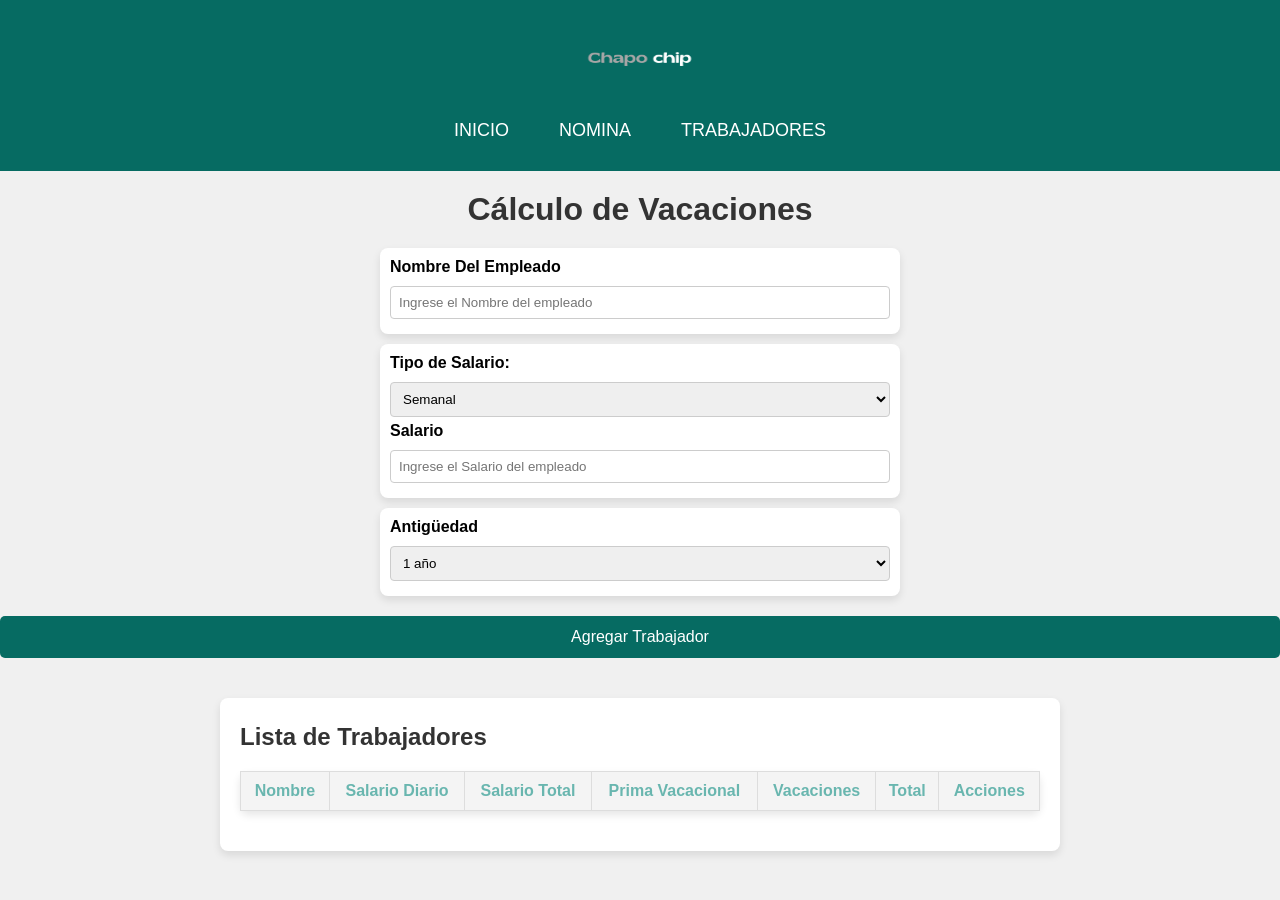
<file: Vacaciones.html>
<!DOCTYPE html>
<html lang="es">
<head>
    <meta charset="UTF-8">
    <meta name="viewport" content="width=device-width, initial-scale=1.0">
    <link rel="stylesheet" href="Vacaciones.css">
    <link rel="stylesheet" href="https://cdnjs.cloudflare.com/ajax/libs/font-awesome/6.6.0/css/all.min.css" integrity="sha512-Kc323vGBEqzTmouAECnVceyQqyqdsSiqLQISBL29aUW4U/M7pSPA/gEUZQqv1cwx4OnYxTxve5UMg5GT6L4JJg==" crossorigin="anonymous" referrerpolicy="no-referrer" />
    <style>
        

    </style>
    <title>Calculadora de Vacaciones</title>
</head>
<body>
   
    <div class="head">
        <div class="logo">
            <img src="Añadir texto.png"  alt="logo">
            
        </div>
        <nav class="navbar">
            <a href="index.html">Inicio</a>
            <a href="Calculadora.html">Nomina</a>
            <a href="trabajadores.html">Trabajadores</a>
        </nav>
    </div>

 
    <div class="Titulo">Cálculo de Vacaciones</div>

    <div class="cuadros">
        <label for="Nombre">Nombre Del Empleado</label>
        <input type="text" id="Nombre" placeholder="Ingrese el Nombre del empleado">
    </div>

    <div class="cuadros">
        <div class="form-group">
            <label for="tipoSalario">Tipo de Salario:</label>
            <select id="tipoSalario">
                <option value="semanal">Semanal</option>
                <option value="quincenal">Quincenal</option>
                <option value="mensual">Mensual</option>
            </select>
        </div>
        <label for="Salario">Salario</label>
        <input type="number" id="Salario" placeholder="Ingrese el Salario del empleado">
    </div>

    <div class="cuadros">
        <label for="Antiguedad">Antigüedad</label>
        <select id="Antiguedad">
            <option value="1año">1 año</option>
            <option value="2años">2 años</option>
            <option value="3años">3 años</option>
            <option value="4años">4 años</option>
            <option value="5años">5 años</option>
            <option value="6-10años">6-10 años</option>
            <option value="11-15años">11-15 años</option>
            <option value="16-20años">16-20 años</option>
            <option value="21-25años">21-25 años</option>
            <option value="26-30años">26-30 años</option>
        </select>
    </div>

    <button onclick="agregarTrabajador()">Agregar Trabajador</button>

  
    <div class="trabajadores">
        <h2>Lista de Trabajadores</h2>
        <table id="tablaTrabajadores">
            <thead>
                <tr>
                    <th>Nombre</th>
                    <th>Salario Diario</th>
                    <th>Salario Total</th>
                    <th>Prima Vacacional</th>
                    <th>Vacaciones</th>
                    <th>Total</th>
                    <th>Acciones</th>
                </tr>
            </thead>
            <tbody id="cuerpoTabla"></tbody>
        </table>
    </div>

    <script>
        const trabajadores = [];

        function calcularVacaciones() {
            const salario = parseFloat(document.getElementById('Salario').value);
            const tipoSalario = document.getElementById('tipoSalario').value;
            const antiguedad = document.getElementById('Antiguedad').value;

            let salarioDiario;
            if (tipoSalario === "semanal") {
                salarioDiario = salario / 7;
            } else if (tipoSalario === "quincenal") {
                salarioDiario = salario / 15;
            } else if (tipoSalario === "mensual") {
                salarioDiario = salario / 30;
            }

            let vacaciones;
            switch (antiguedad) {
                case "1año": vacaciones = salarioDiario * 12; break;
                case "2años": vacaciones = salarioDiario * 14; break;
                case "3años": vacaciones = salarioDiario * 16; break;
                case "4años": vacaciones = salarioDiario * 18; break;
                case "5años": vacaciones = salarioDiario * 20; break;
                case "6-10años": vacaciones = salarioDiario * 22; break;
                case "11-15años": vacaciones = salarioDiario * 24; break;
                case "16-20años": vacaciones = salarioDiario * 26; break;
                case "21-25años": vacaciones = salarioDiario * 28; break;
                case "26-30años": vacaciones = salarioDiario * 30; break;
            }

            const primaVacacional = vacaciones * 0.25;
            const total = salario + vacaciones + primaVacacional;

            return {
                salarioDiario: salarioDiario.toFixed(2),
                vacaciones: vacaciones.toFixed(2),
                primaVacacional: primaVacacional.toFixed(2),
                total: total.toFixed(2)
            };
        }

        function agregarTrabajador() {
            const nombre = document.getElementById('Nombre').value;
            const resultado = calcularVacaciones();

            trabajadores.push({
                nombre: nombre,
                salarioDiario: resultado.salarioDiario,
                vacaciones: resultado.vacaciones,
                primaVacacional: resultado.primaVacacional,
                total: resultado.total
            });

            actualizarTabla();
        }

        function eliminarTrabajador(index) {
            trabajadores.splice(index, 1);
            actualizarTabla();
        }

        function actualizarTabla() {
            const cuerpoTabla = document.getElementById('cuerpoTabla');
            cuerpoTabla.innerHTML = ""; // Limpiar la tabla

            trabajadores.forEach((trabajador, index) => {
                const fila = document.createElement('tr');
                fila.innerHTML = `
                    <td>${trabajador.nombre}</td>
                    <td>${trabajador.salarioDiario}</td>
                    <td>${trabajador.vacaciones}</td>
                    <td>${trabajador.primaVacacional}</td>
                    <td>${trabajador.vacaciones}</td>
                    <td>${trabajador.total}</td>
                    <td><button onclick="eliminarTrabajador(${index})">Eliminar</button></td>
                `;
                cuerpoTabla.appendChild(fila);
            });
        }
    </script>
</body>
</html>
</file>
<file: calculadora.css>
body {
    font-family: Arial, sans-serif;
    background-color: #f0f0f0;
    margin: 0;
    padding: 0;
}


.parlar {
    background-color: #066b62;
    color: white;
    padding: 20px 0;
    text-align: center;
}

.parlar .logo img {
    height: 80px;
    width: 110px;
    display: block;
    margin: 0 auto;
}

nav.barista {
    display: flex;
    justify-content: center;
    gap: 20px;
    margin-top: 10px;
}

nav.barista a {
    color: white;
    text-decoration: none;
    font-size: 18px;
    padding: 10px 15px;
    text-transform: uppercase;
    border-radius: 4px;
}

nav.barista a:hover {
    background-color: #46b6ad;
}


.head h1 {
    font-size: 36px;
    font-weight: bold;
    color: #333;
    margin: 20px 0;
    text-align: center;
}

.form-container {
    max-width: 600px;
    margin: 20px auto;
    padding: 20px;
    background-color: white;
    border-radius: 8px;
    box-shadow: 0 4px 8px rgba(0, 0, 0, 0.1);
}

.form-group {
    margin-bottom: 15px;
}

.form-group label {
    display: block;
    font-weight: bold;
    margin-bottom: 5px;
}

.form-group input,
.form-group select {
    width: 100%;
    padding: 8px;
    border: 1px solid #ccc;
    border-radius: 4px;
    box-sizing: border-box;
}

button {
    width: 100%;
    padding: 12px;
    background-color: #066b62;
    color: white;
    border: none;
    border-radius: 5px;
    font-size: 16px;
    cursor: pointer;
    margin-top: 10px;
}

button:hover {
    background-color: #46b6ad;
}


table {
    width: 100%;
    margin: 20px 0;
    border-collapse: collapse;
    background-color: white;
    border-radius: 8px;
    box-shadow: 0 4px 8px rgba(0, 0, 0, 0.1);
}

th, td {
    padding: 10px;
    text-align: center;
    border: 1px solid #ddd;
}

th {
    background-color: #f4f4f4;
    color: #333;
}

td {
    background-color: #fafafa;
}

td button {
    background-color: #066b62;
    color: white;
    border: none;
    padding: 5px 10px;
    cursor: pointer;
    border-radius: 4px;
    font-size: 14px;
}

td button:hover {
    background-color: #46b6ad;
}

tr:hover {
    background-color: #f9f9f9;
}


h2 {
    font-size: 24px;
    color: #333;
    margin-top: 20px;
    text-align: center;
}


.aguinaldo, .salario-base-cotizacion {
    max-width: 800px;
    margin: 40px auto;
    padding: 20px;
    background-color: white;
    border-radius: 8px;
    box-shadow: 0 4px 8px rgba(0, 0, 0, 0.1);
}

.aguinaldo table,
.salario-base-cotizacion table {
    width: 100%;
    margin: 20px 0;
}

.aguinaldo th,
.salario-base-cotizacion th {
    background-color: #f4f4f4;
    color: #333;
}

.aguinaldo td,
.salario-base-cotizacion td {
    background-color: #fafafa;
}

.aguinaldo td button,
.salario-base-cotizacion td button {
    background-color: #066b62 ;
    color: white;
    border: none;
    padding: 5px 10px;
    cursor: pointer;
    border-radius: 4px;
    font-size: 14px;
}

.aguinaldo td button:hover,
.salario-base-cotizacion td button:hover {
    background-color: #575757;
}
</file>
<file: Procesador.css>
/* Estilos normalon ps */
* {
    margin: 0;
    padding: 0;
    box-sizing: border-box;
}

body {
    font-family: 'Arial', sans-serif;
    margin: 0;
    padding: 0;
    background-color: #f4f4f4;
}

/* Estilo para el headrrrr */
.head {
    background-color: #0b3e57;
    display: flex;
    justify-content: space-between;
    align-items: center;
    padding: 15px 20px;
    position: fixed;
    width: 100%;
    top: 0;
    z-index: 1000;
}

.logo img {
    height: 70px;
    width: auto;
}

/* Estilo del menú de navegación */
.navbar {
    display: flex;
    list-style-type: none;
    margin: 0;
}

.navbar a {
    font-family: 'Roboto', sans-serif;
    color: #a6a6a6;
    padding: 18px 25px;
    text-decoration: none;
    font-weight: bold;
    transition: background-color 0.3s ease;
    font-size: 18px;
}

.navbar a:hover {
    background-color: #066b637b;
}

/* Sección de detalles de productos */
.productos-detalles {
    display: flex;
    justify-content: center;
    padding: 40px 20px;
    flex-direction: column;
    align-items: center;
}

.producto-info h1 {
    color: #0b3e57;
    text-align: center;
    font-size: 2em;
}

.producto-info img {
    width: 100%;
    max-width: 500px;
    border-radius: 10px;
    margin: 20px 0;
}

.producto-info p {
    font-size: 1.1em;
    text-align: center;
    line-height: 1.6;
    max-width: 800px;
    margin-bottom: 30px;
}

/* Sección de variaciones de productos */
.variaciones {
    display: flex;
    justify-content: space-around;
    flex-wrap: wrap;
    gap: 30px;
    margin-top: 40px;
}

.variantes {
    background-color: white;
    padding: 20px;
    border-radius: 10px;
    box-shadow: 0 4px 8px rgba(0, 0, 0, 0.1);
    width: 250px;
    text-align: center;
    transition: transform 0.3s ease, box-shadow 0.3s ease;
}

.variantes:hover {
    transform: translateY(-5px);
    box-shadow: 0 8px 16px rgba(0, 0, 0, 0.2);
}

.variantes h3 {
    color: #0b3e57;
    font-size: 1.3em;
    margin-bottom: 10px;
}

.variantes p {
    margin: 5px 0;
}

.variantes p:first-of-type {
    font-weight: bold;
    color: #066b637b;
}

.variantes p:last-of-type {
    font-style: italic;
}

/* Botón CTA */
.cta-button {
    background-color: #0b3e57;
    color: white;
    padding: 15px 30px;
    text-decoration: none;
    font-size: 1.1em;
    margin-top: 30px;
    border-radius: 5px;
    transition: background-color 0.3s ease;
}

.cta-button:hover {
    background-color: #066b637b;
}

/* Footer */
footer {
    background-color: #0b3e57;
    color: white;
    padding: 20px;
    text-align: center;
    margin-top: 40px;
}

footer p {
    margin: 0;
}

/* Media Queries para pantallas pequeñas osease la herramienta adaptativa ps */
@media (max-width: 768px) {
    /* Ajustar la navegación en pantallas pequeñas */
    .navbar {
        display: none;
        flex-direction: column;
        gap: 15px;
        align-items: center;
        width: 100%;
        margin-top: 20px;
        position: absolute;
        top: 80px; /* Ajustar para que no se solape con el header */
        left: 0;
        background-color: #0b3e57;
        border-top: 1px solid #a6a6a6;
    }

    
    .hamburger {
        display: block;
        cursor: pointer;
        color: white;
    }

    .hamburger i {
        font-size: 30px;
    }

  */
    .navbar a {
        font-size: 1.2rem;
        padding: 15px;
        width: 100%;
        text-align: center;
    }

 
    .navbar.active {
        display: flex !important;
    }
}
</file>
<file: Tarjetasgraficas.css>
/* Estilos generales */
* {
    margin: 0;
    padding: 0;
    box-sizing: border-box;
}

body {
    font-family: 'Arial', sans-serif;
    margin: 0;
    padding: 0;
    background-color: #f4f4f4;
}


.head {
    background-color: #0b3e57;
    display: flex;
    justify-content: space-between;
    align-items: center;
    padding: 15px 20px;
    position: fixed;
    width: 100%;
    top: 0;
    z-index: 1000;
}

.logo img {
    height: 70px;
    width: auto;
}

/* Estilo del menú de navegación */
.navbar {
    display: flex;
    list-style-type: none;
    margin: 0;
}

.navbar a {
    font-family: 'Roboto', sans-serif;
    color: #a6a6a6;
    padding: 18px 25px;
    text-decoration: none;
    font-weight: bold;
    transition: background-color 0.3s ease;
    font-size: 18px;
}
/* copia y pega del estilo de procesadore */
.navbar a:hover {
    background-color: #066b637b;
}

/* Estilo del botón de hamburguesa */
.hamburger {
    display: none; /* timido por defecto */
    cursor: pointer;
}

.hamburger i {
    color: white;
    font-size: 30px;
}

/* DDDdetalles de productos */
.productos-detalles {
    display: flex;
    justify-content: center;
    padding: 40px 20px;
    flex-direction: column;
    align-items: center;
}

.producto-info h1 {
    color: #0b3e57;
    text-align: center;
}

.producto-info img {
    width: 100%;
    max-width: 500px;
    border-radius: 10px;
    margin: 20px 0;
}

.producto-info p {
    font-size: 1.1em;
    text-align: center;
    line-height: 1.6;
}

/* Sección de variaciones de productos */
.variables {
    display: flex;
    justify-content: space-around;
    flex-wrap: wrap;
    gap: 30px;
    margin-top: 40px;
}

.variantes {
    background-color: white;
    padding: 20px;
    border-radius: 10px;
    box-shadow: 0 4px 8px rgba(0, 0, 0, 0.1);
    width: 250px;
    text-align: center;
    transition: transform 0.3s ease;
}

.variantes:hover {
    transform: translateY(-5px);
    box-shadow: 0 8px 16px rgba(0, 0, 0, 0.2);
}

.variantes h3 {
    color: #0b3e57;
    font-size: 1.3em;
    margin-bottom: 10px;
}

.variantes p {
    margin: 5px 0;
}

.variantes p:first-of-type {
    font-weight: bold;
    color: #066b637b;
}

.variantes p:last-of-type {
    font-style: italic;
}

/* Botón CTA */
.cta-button {
    background-color:#0b3e57;
    color: white;
    padding: 15px 30px;
    text-decoration: none;
    font-size: 1.1em;
    margin-top: 30px;
    border-radius: 5px;
    transition: background-color 0.3s ease;
}

.cta-button:hover {
    background-color: #066b637b;
}


footer {
    background-color:#0b3e57;
    color: white;
    padding: 20px;
    text-align: center;
    margin-top: 40px;
}

footer p {
    margin: 0;
}


@media (max-width: 768px) {
    .navbar {
        display: none; 
        flex-direction: column;
        align-items: center;
        background-color: #0b3e57;
        position: absolute;
        top: 60px;
        right: 0;
        width: 100%;
        border-top: 1px solid #a6a6a6;
    }

    .navbar.active {
        display: flex; 
    }

    .navbar a {
        padding: 15px;
        font-size: 14px;
        color: white;
        width: 100%;
        text-align: center;
        border-top: 3px solid #444;
    }

    .navbar a:first-child {
        border-top: none;
    }

    .hamburger {
        display: block; 
    }

    .hamburger i {
        color: white;
        font-size: 30px;
    }
}


@media (max-width: 1200px) {
    .navbar a {
        font-size: 16px;
    }

    .box {
        width: 90%;
    }

    .content.header h2 {
        font-size: 2.5em;
    }

    .vision-box {
        flex-direction: column;
        text-align: center;
    }

    .vision-box .vision-content h2 {
        font-size: 2.4em;
    }

    .vision-box .vision-content p {
        font-size: 1.2em;
    }

    .vision-box .image-box img {
        width: 100%;
    }

    .footer {
        padding: 30px 20px;
    }

    .footer .btn {
        font-size: 16px;
    }

    .social-icons a {
        font-size: 1.6em;
    }

    .contact-icons a {
        font-size: 1.6em;
    }
}


@media (max-width: 480px) {
    .navbar a {
        padding: 12px 18px;
        font-size: 14px;
    }

    .content.header h2 {
        font-size: 1.8em;
    }

    .btn-home a {
        font-size: 14px;
        padding: 10px 20px;
    }

    .section-container {
        padding: 10px;
    }

    .box {
        width: 95%;
        padding: 20px;
    }

    .vision-box {
        flex-direction: column;
        text-align: center;
    }

    .vision-box .vision-content h2 {
        font-size: 2em;
    }

    .vision-box .vision-content p {
        font-size: 1.1em;
    }

    .vision-box .image-box img {
        width: 100%;
    }

    .footer {
        padding: 20px 10px;
    }

    .footer .btn {
        font-size: 14px;
        padding: 10px 20px;
    }

    .social-icons a {
        font-size: 1.4em;
    }

    .contact-icons a {
        font-size: 1.4em;
    }
}
</file>
<file: inicio.css>
body {
    font-family: Arial, sans-serif;
    display: flex;
    justify-content: center;
    align-items: center;
    height: 100vh;
    margin: 0;
    background-color: #f4f4f4;
}
.login-container {
    background-color: white;
    padding: 20px;
    border-radius: 8px;
    box-shadow: 0 2px 10px rgba(0, 0, 0, 0.1);
    width: 300px;
}
h2 {
    text-align: center;
    margin-bottom: 20px;
}
.input-group {
    margin-bottom: 15px;
}
.input-group input {
    width: 100%;
    padding: 10px;
    border-radius: 5px;
    border: 1px solid #ddd;
}
.input-group button {
    width: 100%;
    padding: 10px;
    background-color: #0b3e57;
    color: gray;
    border: none;
    border-radius: 5px;
    cursor: pointer;
}
.input-group button:hover {
    background-color: #05283afd;
}
.error-message {
    color: red;
    text-align: center;
    margin-top: 10px;
}
</file>
<file: sucursales.css>
* {
    margin: 0;
    padding: 0;
    box-sizing: border-box;
}

body {
    font-family: 'Arial', sans-serif;
    background-color: #f4f4f4;
}

/* ENCABEZADO */
.head {
    background-color: #0b3e57;
    display: flex;
    justify-content: space-between;
    align-items: center;
    padding: 15px 20px;
    position: fixed;
    width: 100%;
    top: 0;
    z-index: 1000;
}

.logo img {
    height: 70px;
    width: auto;
}

/* MENÚ */
.navbar {
    display: flex;
    list-style-type: none;
}

.navbar a {
    font-family: 'Roboto', sans-serif;
    color: #a6a6a6;
    padding: 18px 25px;
    text-decoration: none;
    font-weight: bold;
    transition: background-color 0.3s ease;
    font-size: 18px;
}

.navbar a:hover {
    background-color: #066b637b;
}

/* HAMBURGUESA */
.hamburger {
    display: none;
    cursor: pointer;
}

.hamburger i {
    color: white;
    font-size: 30px;
}

/* CONTENIDO GENERAL */
.productos-detalles {
    padding: 100px 20px 60px 20px;
    display: flex;
    flex-direction: column;
    align-items: center;
}

.producto-info h1 {
    color: #0b3e57;
    font-size: 2.4em;
    margin-bottom: 20px;
    text-align: center;
}

.producto-info img {
    max-width: 600px;
    width: 100%;
    border-radius: 10px;
    margin-bottom: 20px;
}

.producto-info p {
    font-size: 1.1em;
    line-height: 1.6;
    max-width: 900px;
    text-align: center;
    margin-bottom: 30px;
}

.producto-info h2 {
    color: #0b3e57;
    font-size: 1.8em;
    margin-bottom: 20px;
}

/* TARJETAS DE SUCURSALES */
.variables {
    display: flex;
    flex-wrap: wrap;
    justify-content: center;
    gap: 30px;
    max-width: 1400px;
}

.variantes {
    background-color: white;
    border-radius: 12px;
    box-shadow: 0 6px 14px rgba(0, 0, 0, 0.1);
    padding: 30px;
    width: 360px;
    min-height: 200px;
    transition: transform 0.3s ease, box-shadow 0.3s ease;
}

.variantes:hover {
    transform: translateY(-5px);
    box-shadow: 0 10px 20px rgba(0, 0, 0, 0.2);
}

.variantes h3 {
    color: #0b3e57;
    font-size: 1.3em;
    margin-bottom: 12px;
    line-height: 1.4;
}

.variantes p {
    font-size: 1em;
    color: #333;
    line-height: 1.6;
}

/* BOTÓN CTA */
.cta-button {
    background-color: #0b3e57;
    color: white;
    padding: 15px 30px;
    text-decoration: none;
    font-size: 1.1em;
    border-radius: 5px;
    transition: background-color 0.3s ease;
}

.cta-button:hover {
    background-color: #066b637b;
}

/* PIE DE PÁGINA */
footer {
    background-color: #0b3e57;
    color: white;
    padding: 20px;
    text-align: center;
    margin-top: 40px;
}

/* RESPONSIVO */
@media (max-width: 768px) {
    .navbar {
        display: none;
        flex-direction: column;
        align-items: center;
        background-color: #0b3e57;
        position: absolute;
        top: 70px;
        right: 0;
        width: 100%;
        border-top: 1px solid #a6a6a6;
    }

    .navbar.active {
        display: flex;
    }

    .navbar a {
        padding: 15px;
        font-size: 14px;
        color: white;
        text-align: center;
        width: 100%;
        border-top: 3px solid #444;
    }

    .hamburger {
        display: block;
    }

    .producto-info h1 {
        font-size: 2em;
    }

    .variables {
        gap: 20px;
    }

    .variantes {
        width: 90%;
    }
}

@media (max-width: 480px) {
    .producto-info h1 {
        font-size: 1.6em;
    }

    .producto-info h2 {
        font-size: 1.4em;
    }

    .variantes {
        padding: 20px;
    }

    .variantes h3 {
        font-size: 1.1em;
    }

    .variantes p {
        font-size: 0.95em;
    }
}
</file>
<file: tienda.css>
/* subir los colores como una constante para no poner el codigo numericoalfabetico truco nuevo vaya */
:root {
    --color-principal: #066b62;
    --color-secundario: #0b3e57;
    --color-fondo: #f4f4f4;
}

/*  estilos básicos */
* {
    margin: 0;
    padding: 0;
    box-sizing: border-box;
}

/* puerco */
body {
    font-family: Arial, sans-serif;
    background-color: var(--color-fondo);
    color: #333;
}

/* Head */
.head {
    display: flex;
    justify-content: space-between;
    align-items: center;
    background-color: var(--color-secundario);
    padding: 20px;
}

.logo img {
    height: 70px;
}

.navbar {
    display: flex;
    gap: 20px;
}

 .navbar a {  font-family: 'Roboto', sans-serif;
color: #a6a6a6;
padding: 18px 25px;
text-decoration: none;
font-weight: bold;
transition: background-color 0.3s ease;
font-size: 18px; 
}
.navbar a:hover {
background-color: #066b62;
}
/* Estilos del botón hamburguesa */
.hamburger {
    display: none;
    cursor: pointer;
    font-size: 2rem;
    color: white;
}

/* Cuando el menú tiene la clase "active", se muestra */
.navbar.active {
    display: flex !important;
}

/* Media Queries para pantallas pequeñas  telefonos o asi*/
@media (max-width: 768px) {
    /* Oculta la barra de navegación  */
    .navbar {
        display: none;
        flex-direction: column;
        gap: 15px;
        align-items: center;
        width: 100%;
        margin-top: 20px;
    }

    /* Muestra el botón hamburguesa en pantallas pequeñas */
    .hamburger {
        display: block;
    }

    /* Estilo de los enlaces en el menú */
    .navbar a {
        font-size: 1.2rem;
        padding: 15px;
    }
}

/* Otros estilos */
.Rapiña {
    background-color: var(--color-principal);
    color: white;
    text-align: center;
    padding: 80px 20px;
}

.Rapiña h1 {
    font-size: 3rem;
}

.Rapiña p {
    font-size: 1.5rem;
    margin-top: 10px;
}

.cta-button {
    display: inline-block;
    background-color: white;
    color: var(--color-principal);
    padding: 10px 20px;
    margin-top: 20px;
    font-weight: bold;
    border-radius: 5px;
    transition: background-color 0.3s;
}

.cta-button:hover {
    background-color: var(--color-secundario);
    color: white;
}

/* Más estilos de productos */
.productos {
    padding: 50px 20px;
    background-color: white;
}

.productos h2 {
    text-align: center;
    font-size: 2.5rem;
    margin-bottom: 40px;
}

.producto-lista {
    display: flex;
    justify-content: space-around;
    flex-wrap: wrap;
}

.product-papu {
    width: 280px;
    background-color: var(--color-fondo);
    box-shadow: 0 4px 10px rgba(0, 0, 0, 0.1);
    margin-bottom: 20px;
    text-align: center;
    padding: 20px;
    border-radius: 8px;
    transition: transform 0.3s ease;
}

.product-papu:hover {
    transform: translateY(-10px);
}

.product-papu img {
    width: 100%;
    height: 200px;
    object-fit: cover;
    border-radius: 8px;
}

.product-papu h3 {
    font-size: 1.5rem;
    margin-top: 20px;
}

.product-cpapu p {
    font-size: 1rem;
    margin-top: 10px;
}

.product-link {
    color: var(--color-principal);
    font-weight: bold;
    margin-top: 15px;
    display: inline-block;
    transition: color 0.3s;
}

.product-link:hover {
    color: var(--color-secundario);
}

footer {
    background-color: var(--color-secundario);
    color: white;
    text-align: center;
    padding: 20px;
    font-size: 1rem;
}
</file>
<file: trabajadores.css>
body {
    font-family: Arial, sans-serif;
    background-color: #f0f0f0; 
    margin: 0;
    padding: 0;
}

.head {
    background-color: #066b62; 
    color: black;
    padding: 20px 0;
    text-align: center;
}

.logo img {
    height: 80px;
    width: 110px;
    display: block;
    margin: 0 auto;
}

nav.navbar {
    display: flex;
    justify-content: center;
    gap: 20px;
    margin-top: 10px;
}

nav.navbar a {
    color: white;
    text-decoration: none;
    font-size: 18px;
    padding: 10px 15px;
    text-transform: uppercase;
    border-radius: 4px;
}

nav.navbar a:hover {
    background-color: #69b6af;
}


table {
    width: 100%;
    margin: 20px auto;
    border-collapse: collapse;
    background-color: white;
    border-radius: 8px;
    box-shadow: 0 4px 8px rgba(0, 0, 0, 0.1);
}

th, td {
    padding: 10px;
    text-align: center;
    border: 1px solid #ddd;
}

th {
    background-color: #f4f4f4;
    color: #333;
}

td {
    background-color: #fafafa;
}

td input {
    width: 100%;
    padding: 8px;
    border: 1px solid #ccc;
    border-radius: 4px;
    margin: 5px 0;
    box-sizing: border-box;
}

button {
    width: 100%;
    padding: 12px;
    background-color: #066b62;
    color: white;
    border: none;
    border-radius: 5px;
    font-size: 16px;
    cursor: pointer;
}

button:hover {
    background-color: #69b6af;
}

tr:hover {
    background-color: #f9f9f9;
}


td button {
    background-color: #066b62;
    color: white;
    border: none;
    padding: 5px 10px;
    cursor: pointer;
    border-radius: 4px;
    font-size: 14px;
}

td button:hover {
    background-color:#69b6af ;
}


h1 {
    font-size: 36px;
    margin: 10px 0;
    color: #333;
}

h2 {
    font-size: 24px;
    color: #333;
    margin-top: 5px;
}


.table-container {
    padding: 20px;
    background-color: white;
    margin-top: 30px;
    border-radius: 8px;
    box-shadow: 0 4px 8px rgba(0, 0, 0, 0.1);
}


input[type="text"],
input[type="number"] {
    width: 100%;
    padding: 8px;
    border: 1px solid #ccc;
    border-radius: 4px;
    margin: 5px 0;
    box-sizing: border-box;
}
</file>
<file: Vacaciones.css>
body {
    font-family: Arial, sans-serif;
    background-color: #f0f0f0; 
    margin: 0;
    padding: 0;
}

.head {
    background-color: #066b62; 
    color: white;
    padding: 20px 0;
    text-align: center;
}

.logo img {
    height: 80px;
    width: 110px;
    display: block;
    margin: 0 auto;
}

nav.navbar {
    display: flex;
    justify-content: center;
    gap: 20px;
    margin-top: 10px;
    font-family: sans-serif;
}

nav.navbar a {
    color: white;
    text-decoration: none;
    font-size: 18px;
    padding: 10px 15px;
    text-transform: uppercase;
    border-radius: 4px;
}

nav.navbar a:hover {
    background-color: #69b6af;
}

.Titulo {
    font-size: 32px;
    font-weight: bold;
    color: #333;
    margin: 20px 0;
    text-align: center;
}

.cuadros {
    margin: 10px auto;
    max-width: 500px;
    padding: 10px;
    background-color: white;
    border-radius: 8px;
    box-shadow: 0 4px 8px rgba(0, 0, 0, 0.1);
}

.cuadros label {
    display: block;
    margin-bottom: 5px;
    font-weight: bold;
}

.cuadros input, .cuadros select {
    width: 100%;
    padding: 8px;
    border: 1px solid #ccc;
    border-radius: 4px;
    margin: 5px 0;
    box-sizing: border-box;
}

button {
    width: 100%;
    padding: 12px;
    background-color: #066b62;;
    color: white;
    border: none;
    border-radius: 5px;
    font-size: 16px;
    cursor: pointer;
    margin-top: 10px;
}

button:hover {
    background-color:#46b6ad;
}

.trabajadores {
    max-width: 800px;
    margin: 40px auto;
    padding: 20px;
    background-color: white;
    border-radius: 8px;
    box-shadow: 0 4px 8px rgba(0, 0, 0, 0.1);
}

table {
    width: 100%;
    margin: 20px 0;
    border-collapse: collapse;
    background-color: white;
    border-radius: 8px;
    box-shadow: 0 4px 8px rgba(0, 0, 0, 0.1);
}

th, td {
    padding: 10px;
    text-align: center;
    border: 1px solid #ddd;
}

th {
    background-color: #f4f4f4;
    color: #69b6af;;
}

td {
    background-color: #fafafa;
}

td button {
    background-color: #0b3e57;
    color: white;
    border: none;
    padding: 5px 10px;
    cursor: pointer;
    border-radius: 4px;
    font-size: 14px;
}

td button:hover {
    background-color: #575757;
}

tr:hover {
    background-color: #f9f9f9;
}

h1 {
    font-size: 36px;
    margin: 10px 0;
    color: #333;
}

h2 {
    font-size: 24px;
    color: #333;
    margin-top: 5px;
}
</file>
